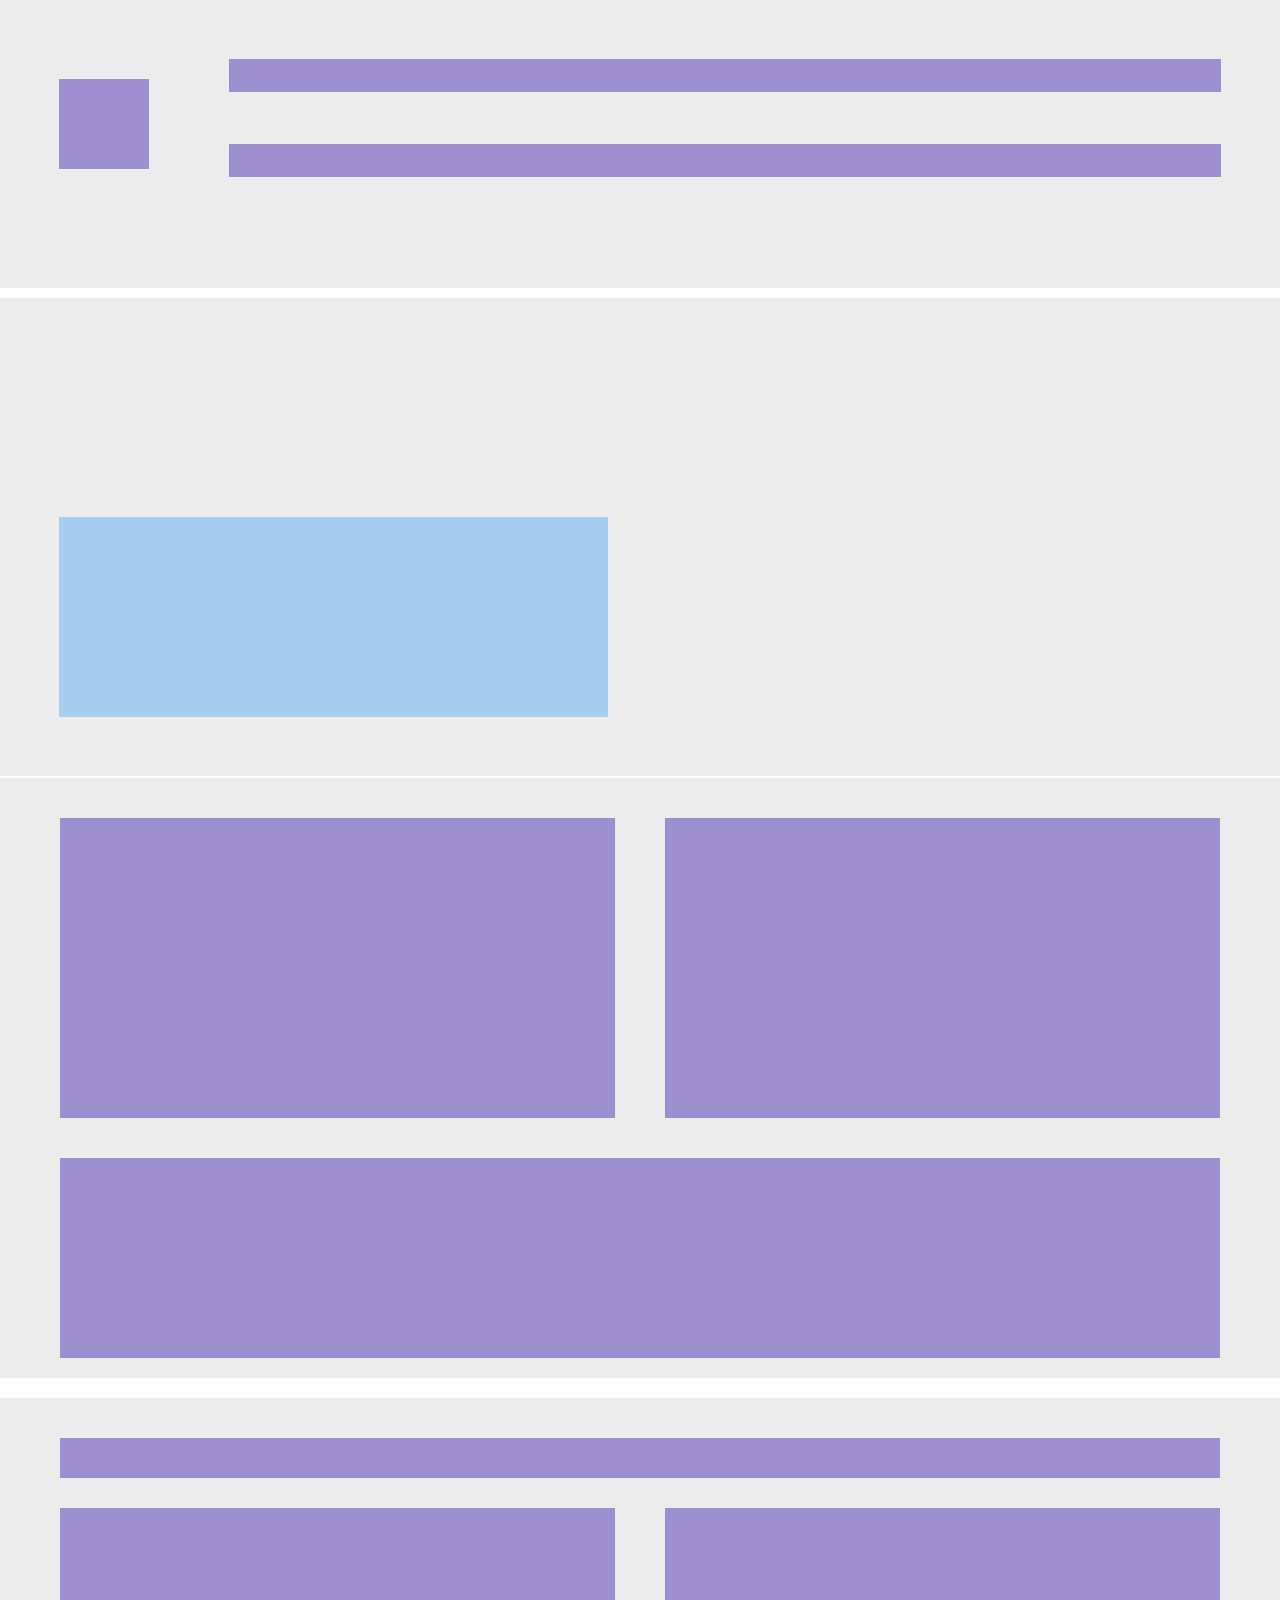
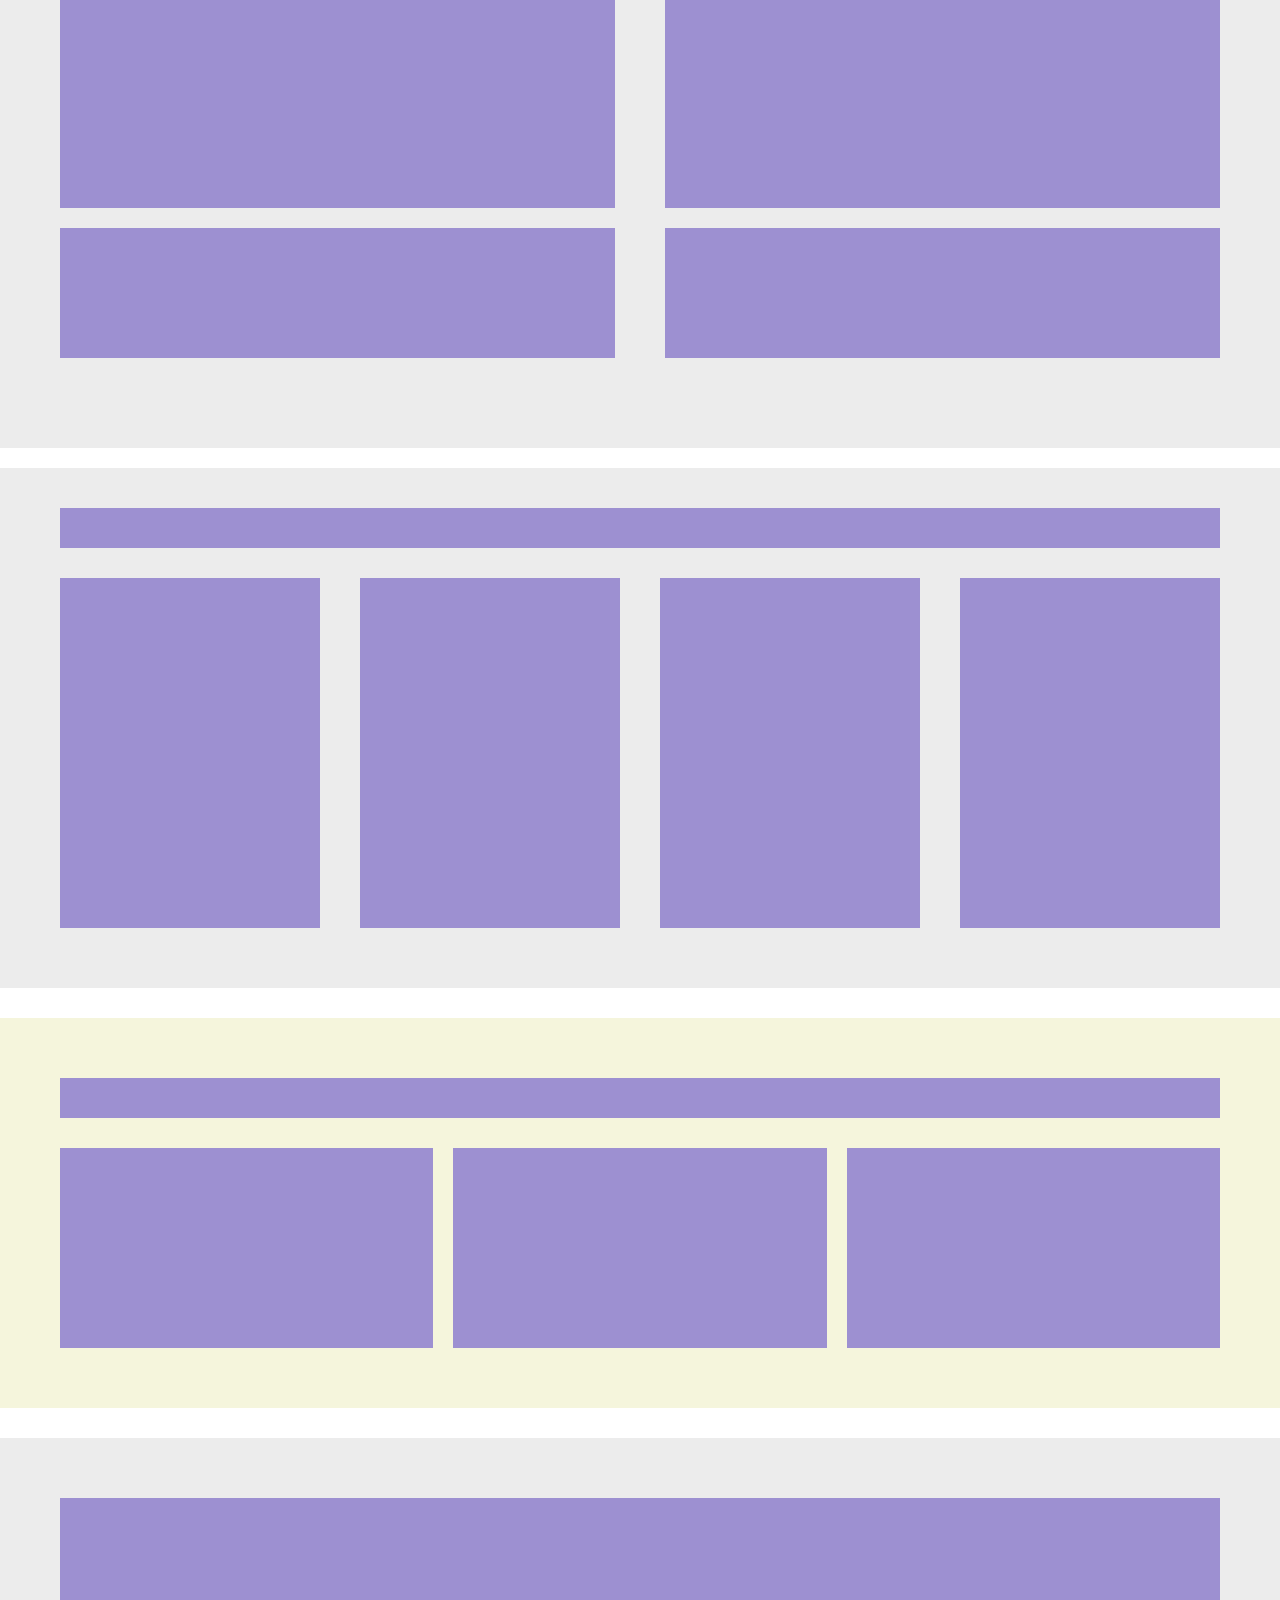
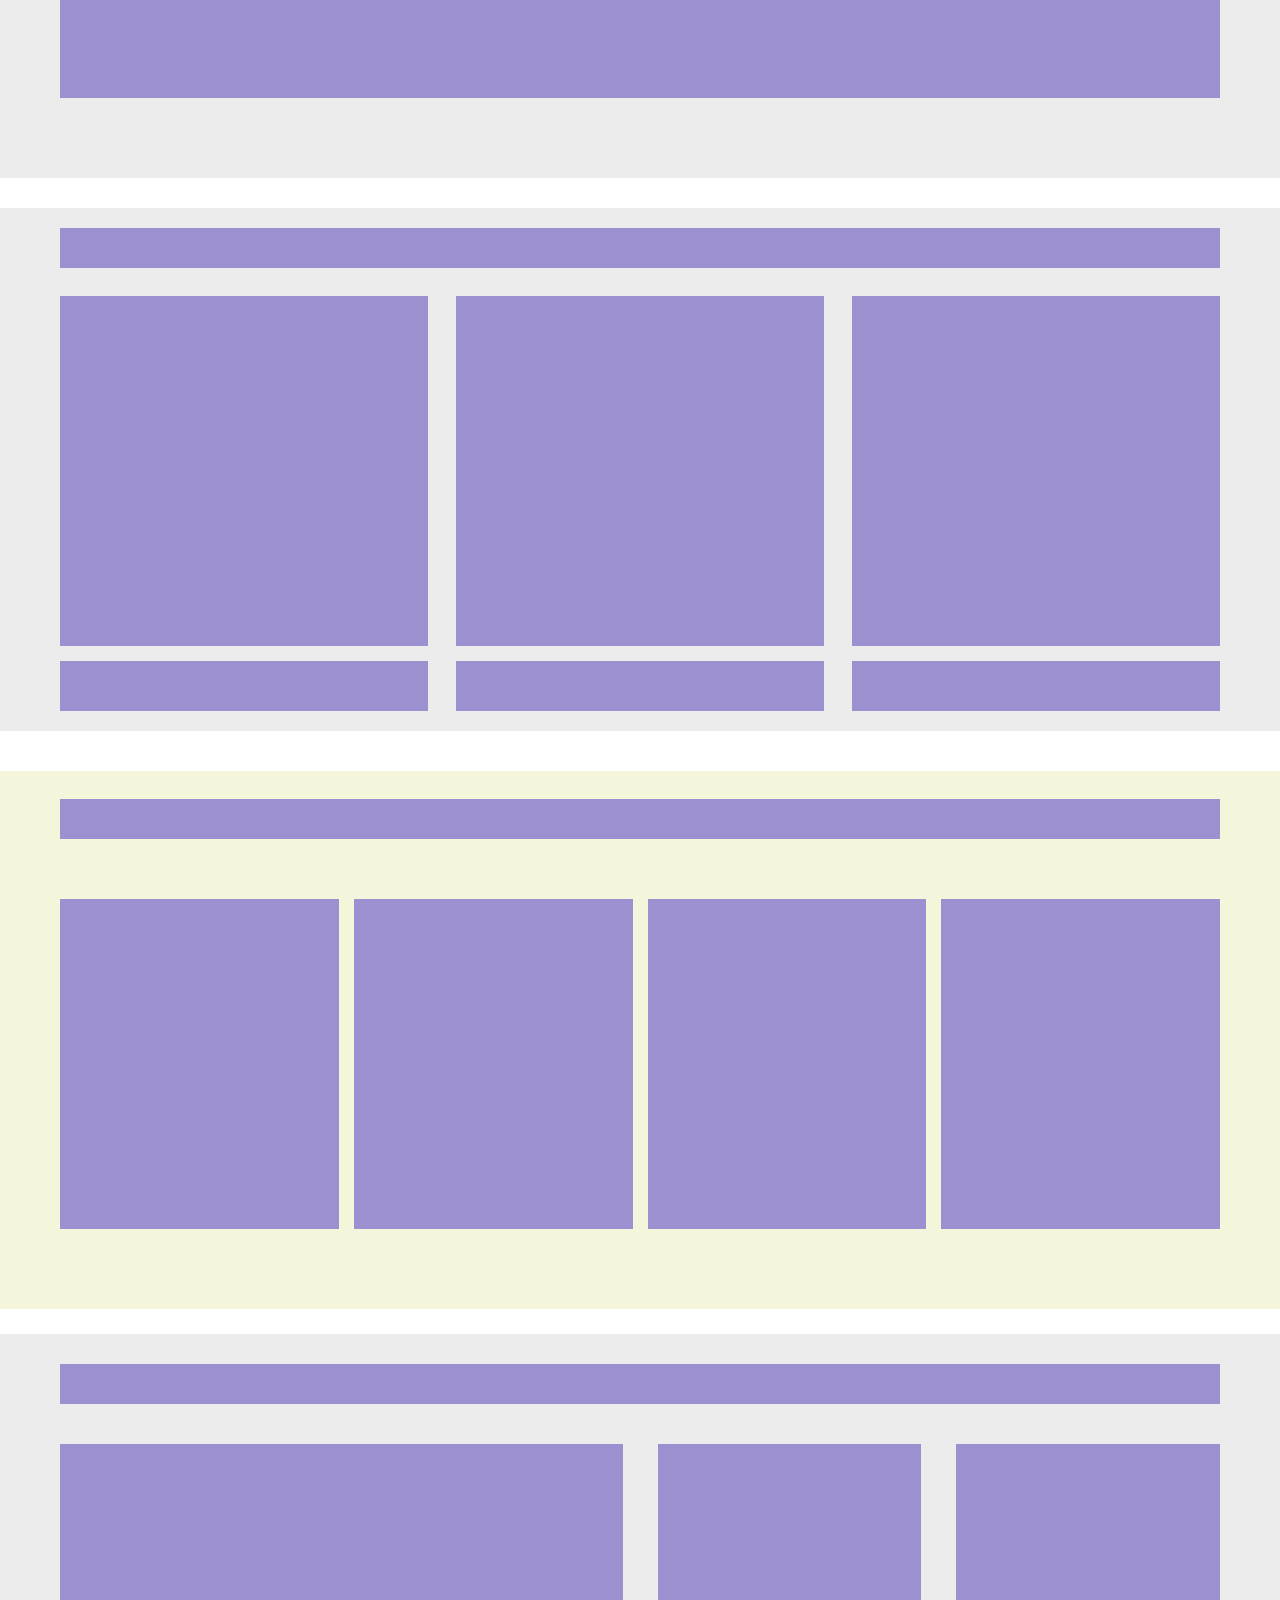
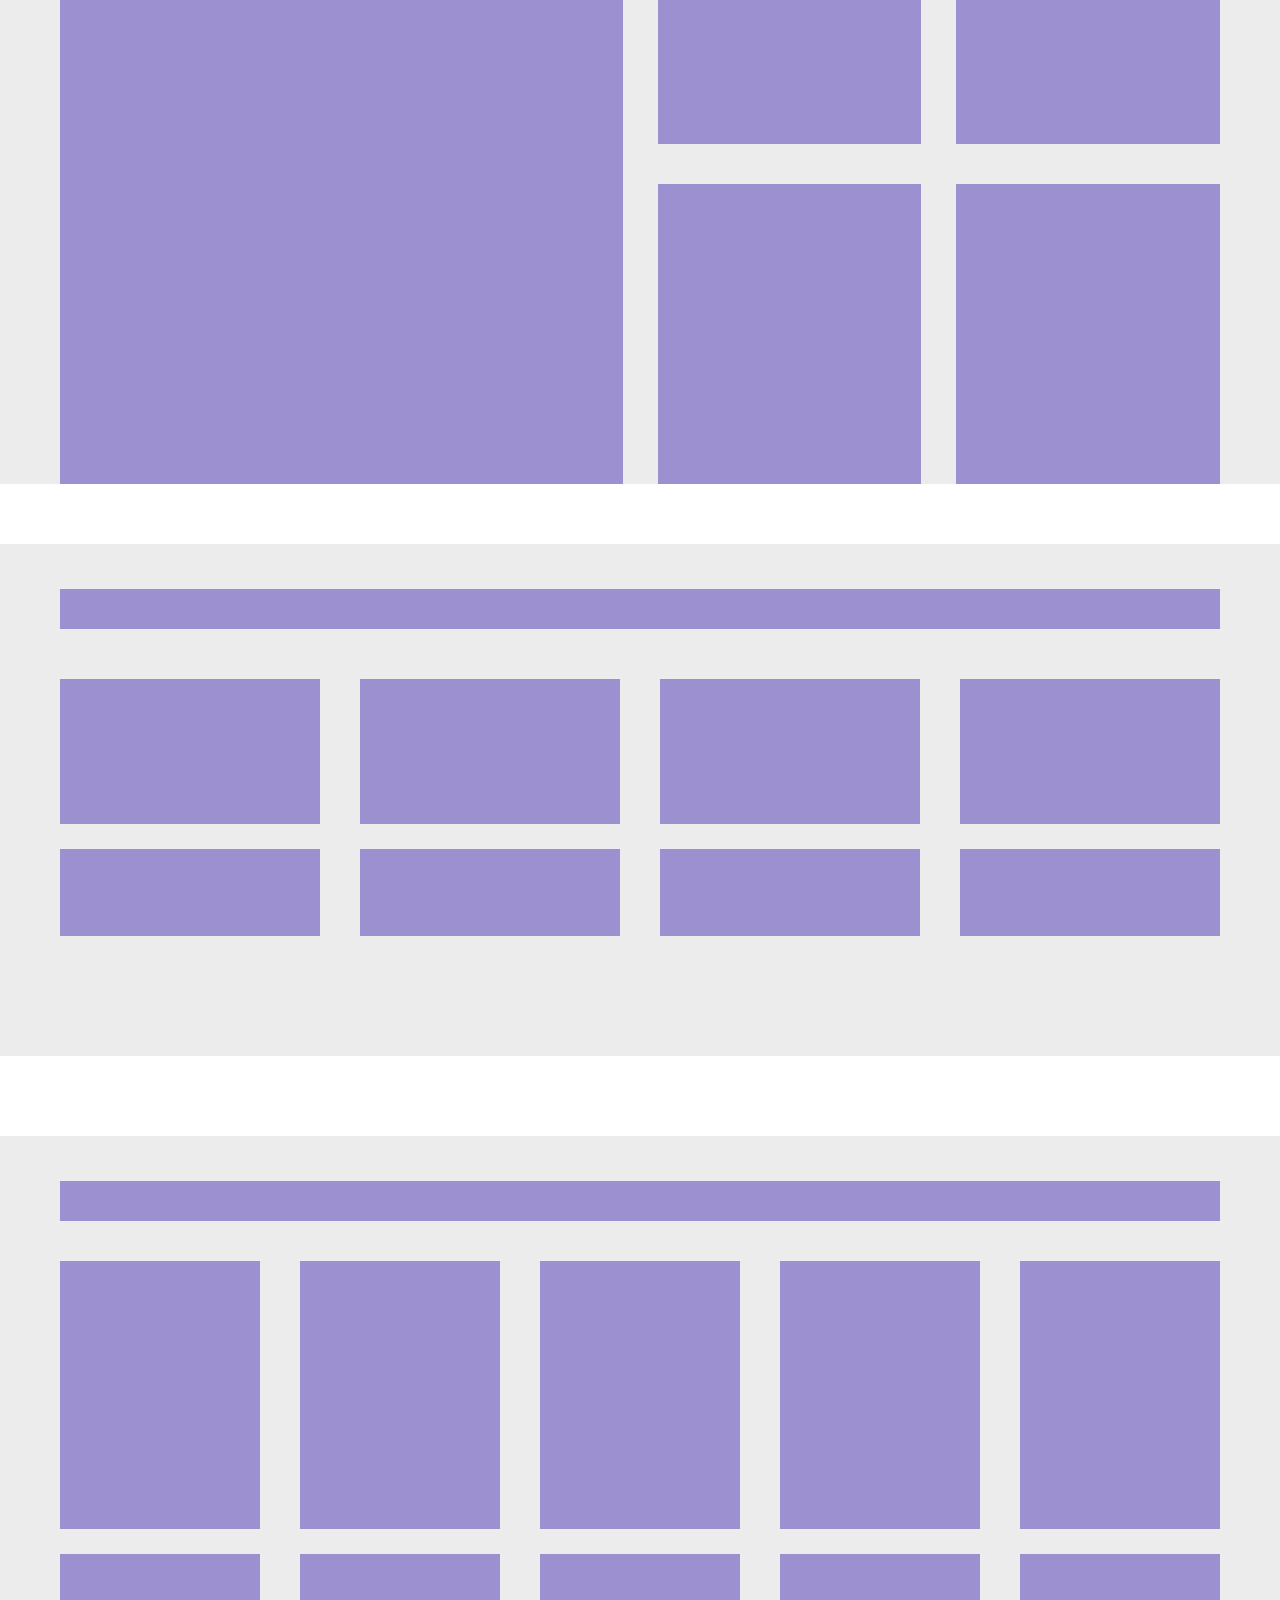
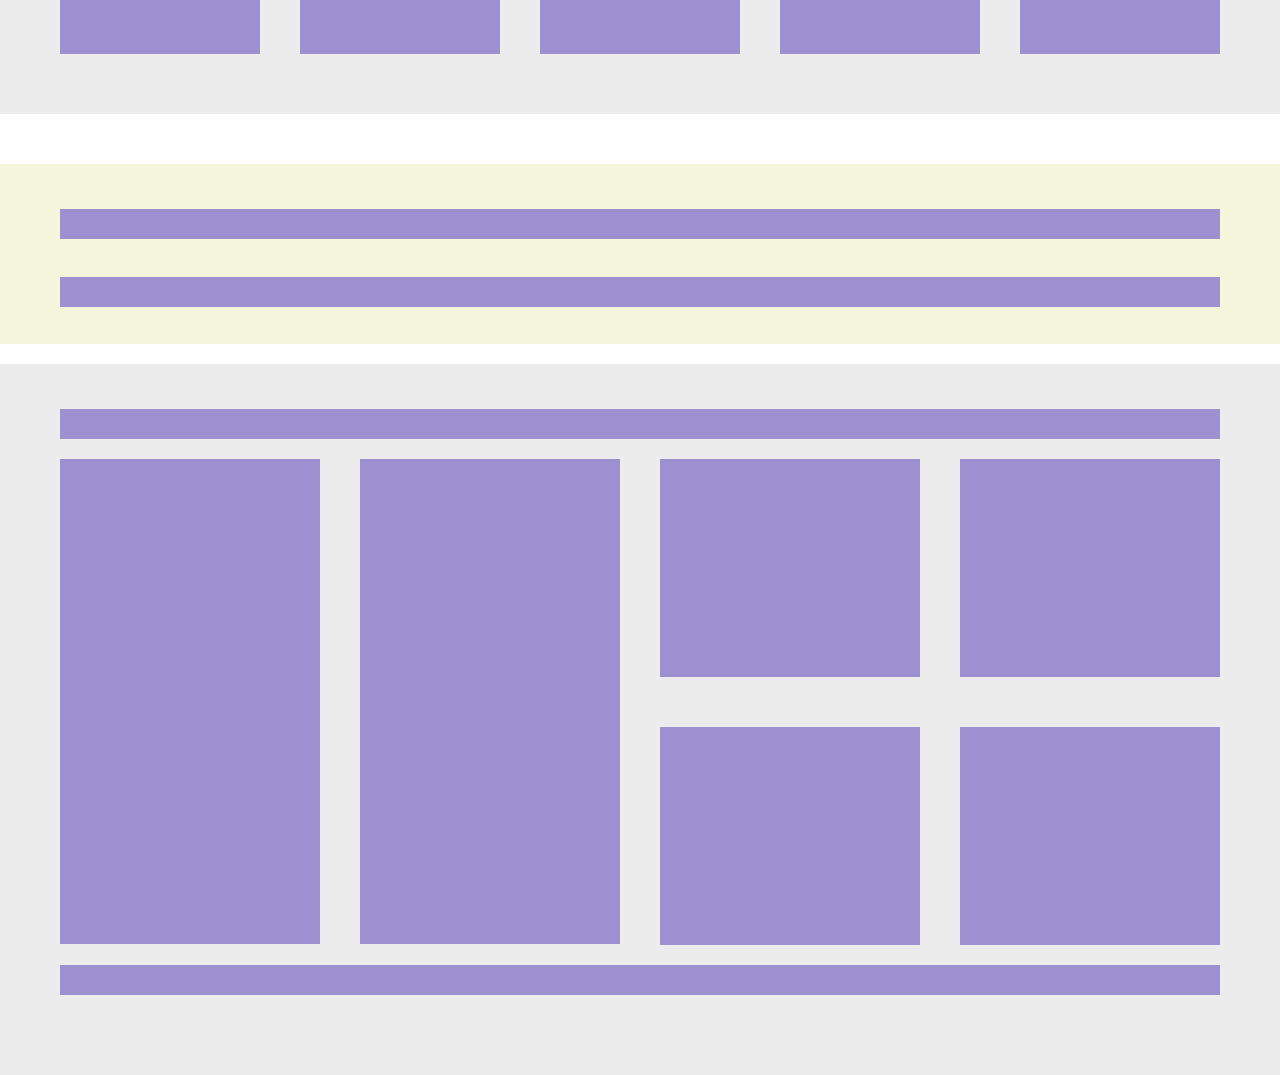
<file: abstract-web1/index.html>
<!DOCTYPE html>
<html> 
    <head>
        <title>Abstract Web 1</title>
        <meta name="viewport" content="width=device-width, initial-scale=1.0">
        <link rel="stylesheet" href="css/style.css">
    </head>

    <body>
       <nav class="grid-container">
           <div class="grid-item a"></div>
           <div class="grid-item b"></div>
           <div class="grid-item c"></div>
       </nav>

       <nav class="grid-container2">
           <div class="grid-item d"></div>
       </nav>

        <main>
            <section id="grid">
                <div class="banner"></div>

                <div>
                    <article class="box1">
                        <ul>
                            <li class="item"></li>
                            <li class="item"></li>
                            <li class="item3"></li>
                        </ul>
                    </article>

                    <article class="box2">
                        <header></header>
                        <ul>
                            <li class="item"></li>
                            <li class="item"></li>
                            <li class="item"></li>
                            <li class="item"></li>
                        </ul>
                    </article>

                    <article class="box3">
                        <header></header>
                        <ul>
                            <li class="item"></li>
                            <li class="item"></li>
                            <li class="item"></li>
                            <li class="item"></li>
                        </ul>
                    </article>

                    <article class="box4">
                        <header></header>
                        <ul>
                            <li class="item"></li>
                            <li class="item"></li>
                            <li class="item"></li>
                        </ul>
                    </article>

                    <article class="box5">
                        <ul>
                            <li class="item"></li>
                        </ul>
                    </article>

                    <article class="box6">
                        <header></header>
                        <ul>
                            <li class="item"></li>
                            <li class="item"></li>
                            <li class="item"></li>
                            <li class="item"></li>
                            <li class="item"></li>
                            <li class="item"></li>
                        </ul>
                    </article>

                    <article class="box7">
                        <header></header>
                        <ul>
                            <li class="item"></li>
                            <li class="item"></li>
                            <li class="item"></li>
                            <li class="item"></li>
                        </ul>
                    </article>

                    <article class="box8">
                        <header></header>
                        <ul>
                            <li class="item1"></li>
                            <li class="item"></li>
                            <li class="item"></li>
                            <li class="item"></li>
                            <li class="item"></li>
                        </ul>
                    </article>

                    <article class="box9">
                        <header></header>
                        <ul>
                            <li class="item"></li>
                            <li class="item"></li>
                            <li class="item"></li>
                            <li class="item"></li>
                            <li class="item"></li>
                            <li class="item"></li>
                            <li class="item"></li>
                            <li class="item"></li>
                            <li class="item"></li>
                            <li class="item"></li>
                            <li class="item"></li>
                            <li class="item"></li>
                            <li class="item"></li>
                            <li class="item"></li>
                            <li class="item"></li>
                            <li class="item"></li>
                            <li class="item"></li>
                            <li class="item"></li>
                            <li class="item"></li>
                            <li class="item"></li>
                        </ul>
                    </article>

                    <article class="box10">
                        <header></header>
                        <ul>
                            <li class="item"></li>
                            <li class="item"></li>
                            <li class="item"></li>
                            <li class="item"></li>
                            <li class="item"></li>
                            <li class="item"></li>
                            <li class="item"></li>
                            <li class="item"></li>
                            <li class="item"></li>
                            <li class="item"></li>
                        </ul>
                    </article>

                    <article class="box11">
                        <ul>
                            <li class="item"></li>
                            <li class="item"></li>
                        </ul>
                    </article>

                    <article class="box12">
                        <header></header>
                        <ul>
                            <li class="item1"></li>
                            <li class="item2"></li>
                            <li class="item"></li>
                            <li class="item"></li>
                            <li class="item"></li>
                            <li class="item"></li>
                        </ul>
                        <header></header>
                    </article>
                </div>

            </section>
        </main>


    </body>
</html>
</file>
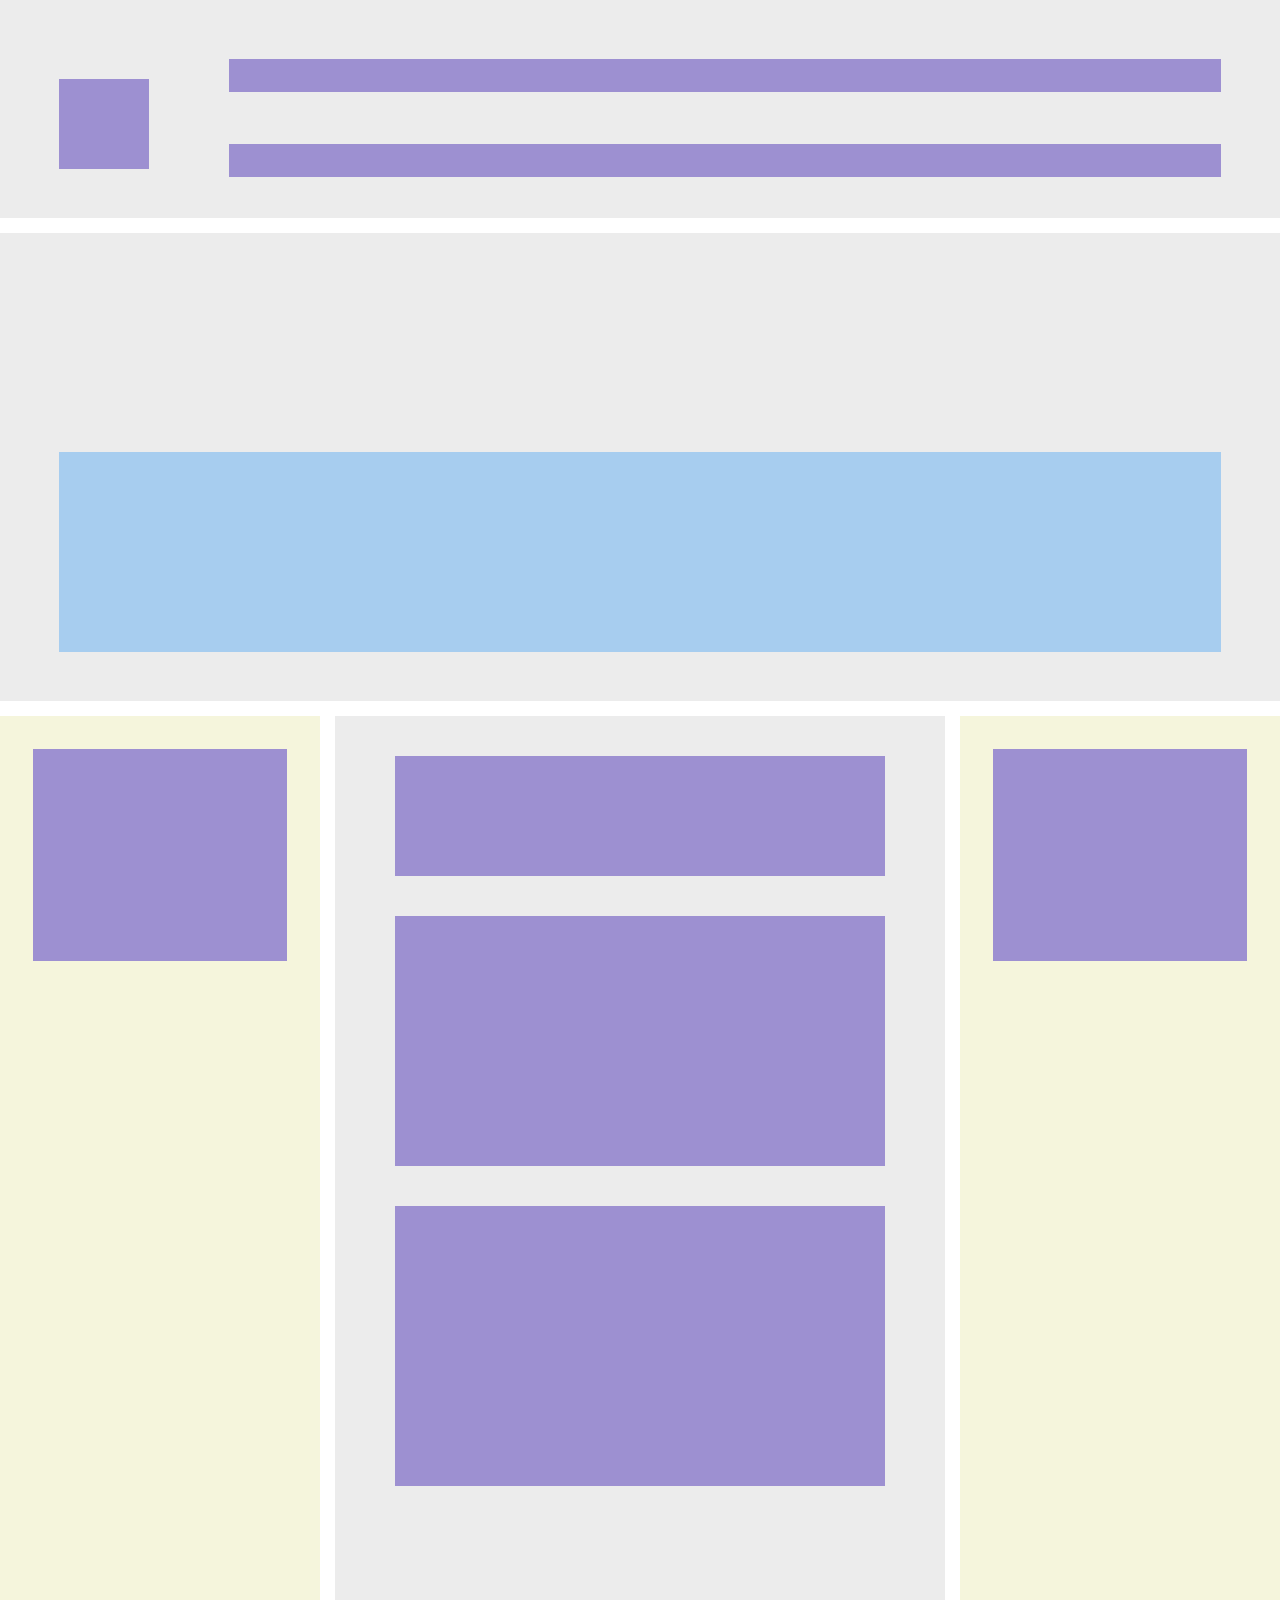
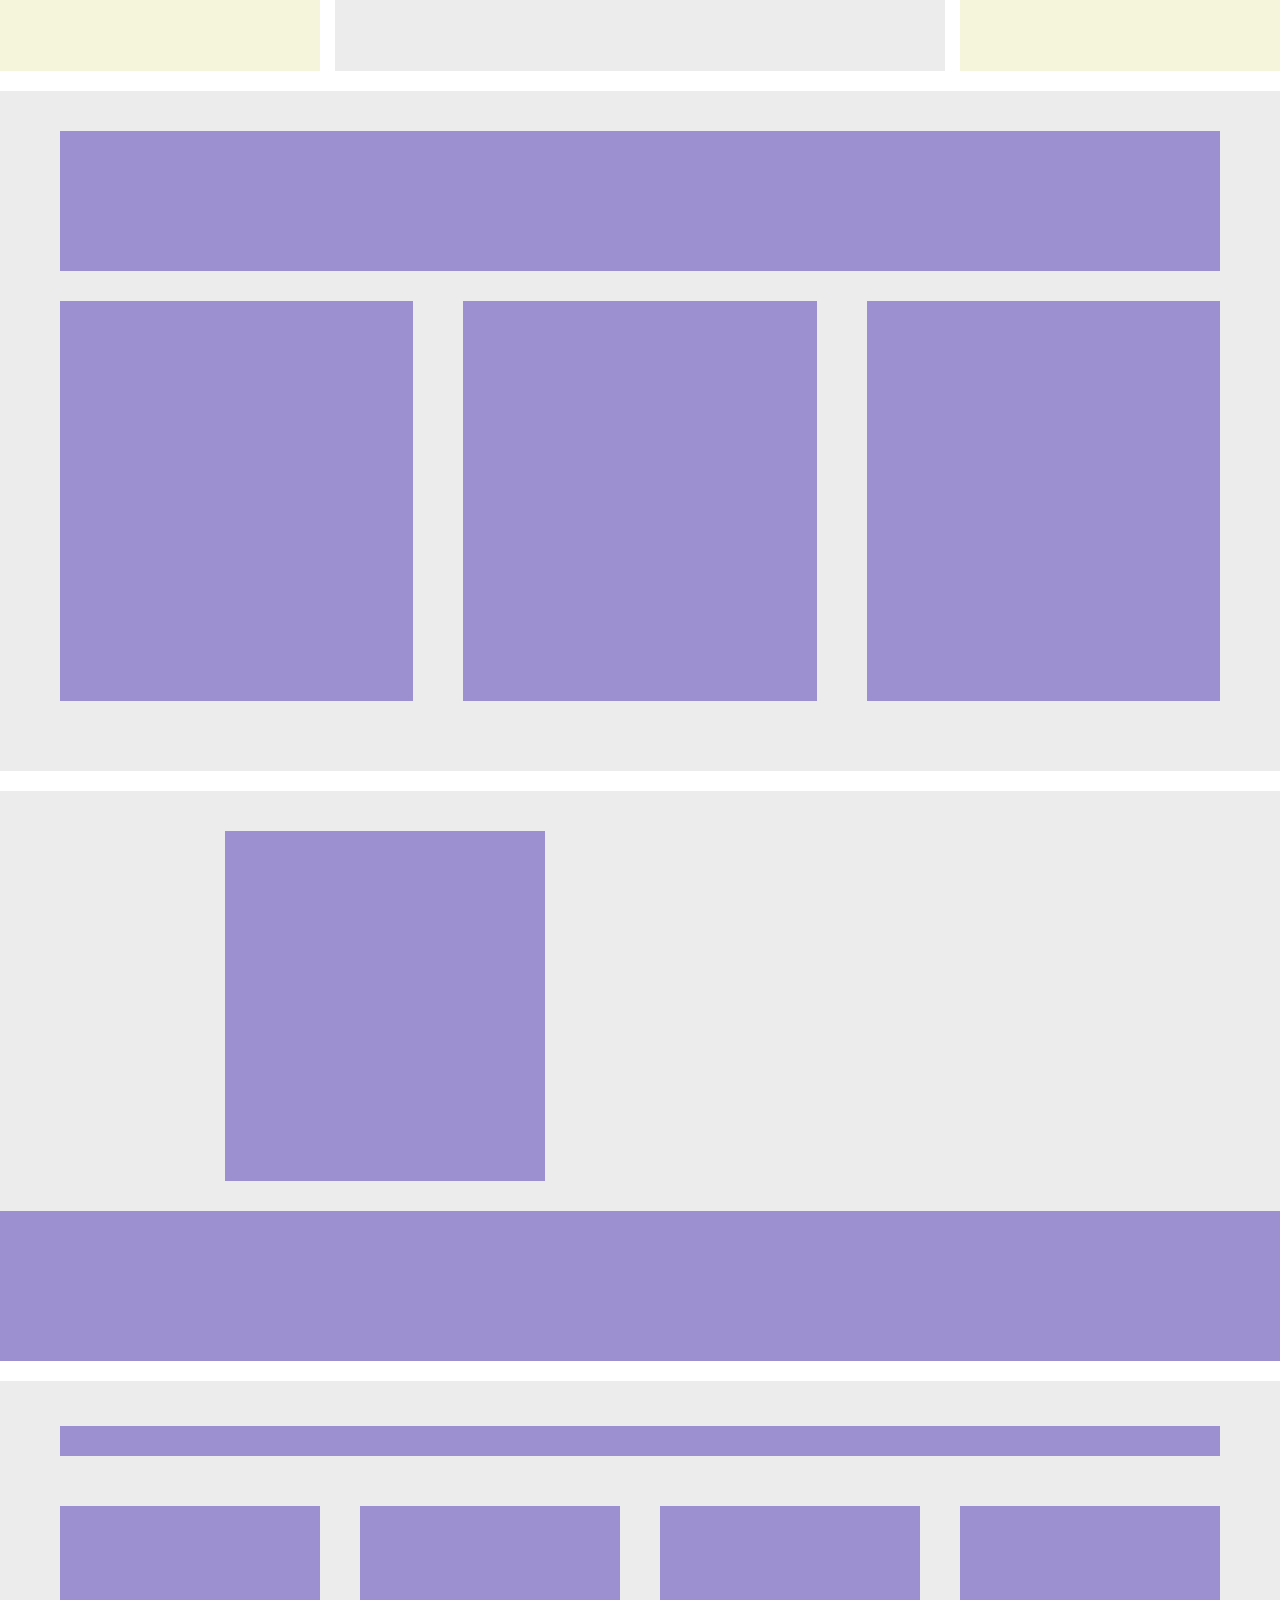
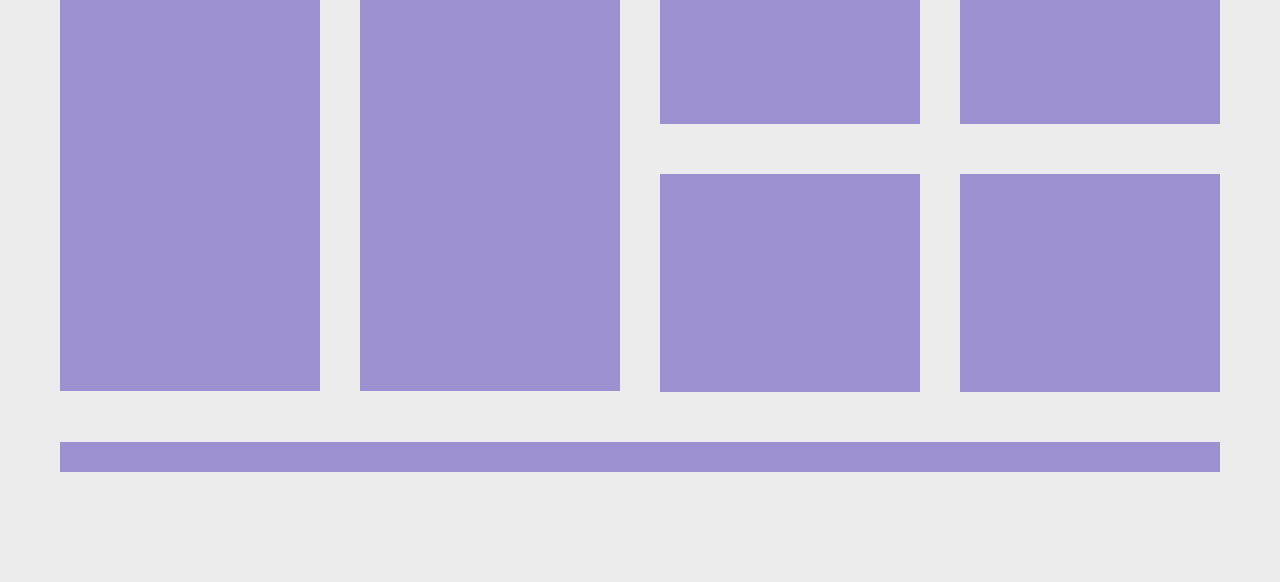
<file: abstract-web2/index.html>
<!DOCTYPE html>
<html> 
    <head>
        <title>Abstract Web</title>
        <meta name="viewport" content="width=device-width, initial-scale=1.0">
        <link rel="stylesheet" href="css/style.css">
    </head>

    <body>
       <nav class="grid-container">
           <div class="grid-item a"></div>
           <div class="grid-item b"></div>
           <div class="grid-item c"></div>
       </nav>

       <nav class="grid-container2">
           <div class="grid-item d"></div>
       </nav>

        <main>
            <section id="grid">
                <div class="banner"></div>

                <div>
                    <div class="grid1">
                       <aside class="sidebar-left">
                          <ul>
                              <li><div></div></li>
                          </ul>
                       </aside>

                       <article class="box1">
                           <ul>
                             <li class="item1"></li>
                             <li class="item2"></li>
                             <li class="item3"></li>
                           </ul>
                       </article>

                        <aside class="sidebar-right">
                            <ul>
                                 <li><div></div></li>
                            </ul>
                        </aside>
                        
                        <footer></footer>
                    </div> 

                    <article class="box2">
                        <header></header>
                        <ul>
                            <li class="item"></li>
                            <li class="item"></li>
                            <li class="item"></li>
                        </ul>
                    </article>

                    <article class="box3">
                        <ul>
                            <li class="item"></li>
                        </ul>
                        <header></header>
                    </article>

                    <article class="box12">
                        <header></header>
                        <ul>
                            <li class="item1"></li>
                            <li class="item2"></li>
                            <li class="item"></li>
                            <li class="item"></li>
                            <li class="item"></li>
                            <li class="item"></li>
                        </ul>
                        <header></header>
                    </article>
                </div>

            </section>
        </main>


    </body>
</html>
</file>
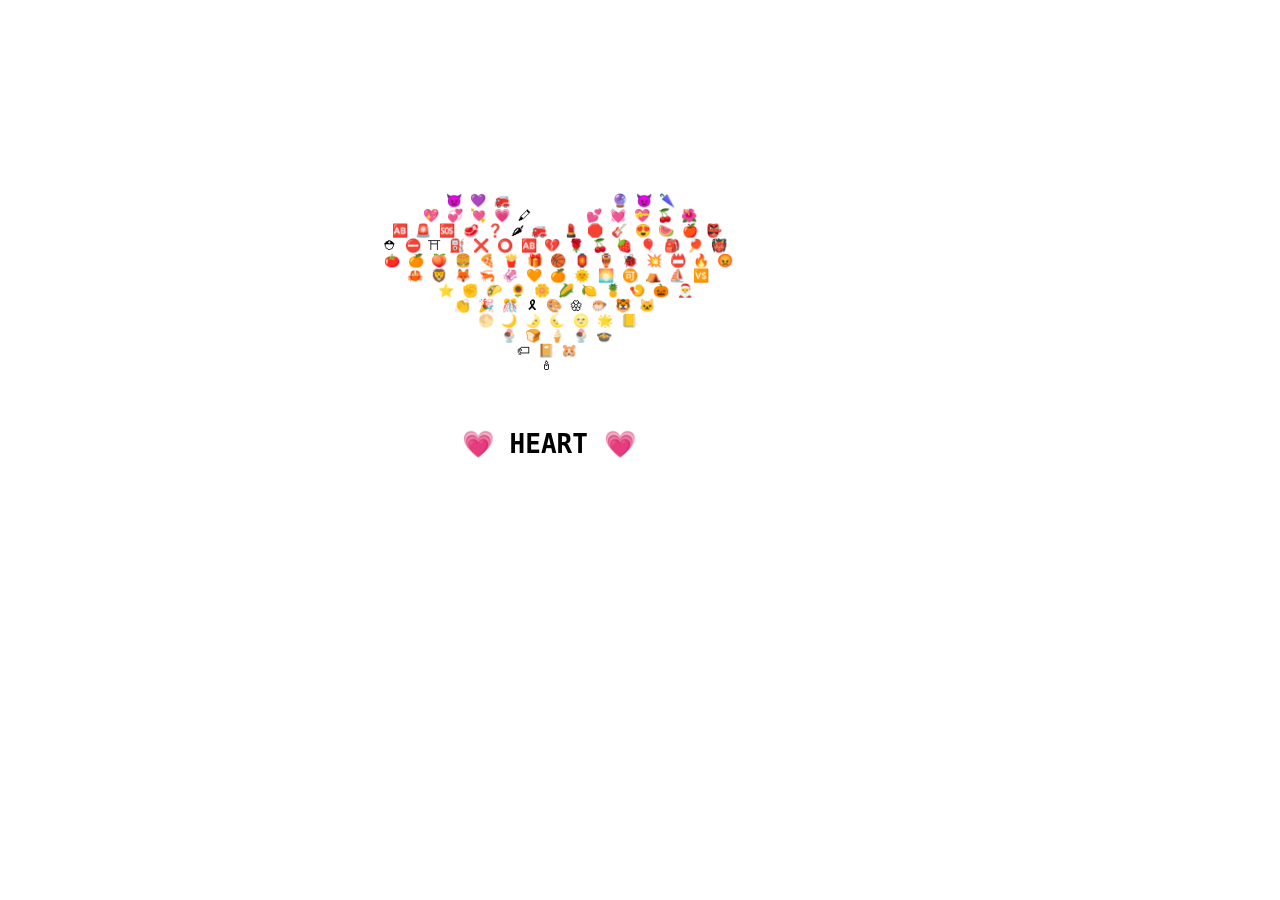
<file: all-html 2 new.html>
<!DOCTYPE html>
<html>
    <head>
        &emsp;
    </head>

    <p>
        &emsp;
    </p>
        
    <p>
        &emsp;
    </p>

    <p>
        &emsp;
    </p>

    <p>
        &emsp; 
    </p>

    <head>
        <meta charset="UTF-8">
    </head>

    <body>

    <pre>
        
                                                        &#128127; &#128156; &#128658;             &#128302; &#128520; &#127746;
                                                     &#128150; &#128158; &#128152; &#128151; &#128397;       &#128149; &#128147; &#128157; &#127826; &#127802;
                                                 &#127374; &#128680; &#127384; &#129385; &#10067; &#127798; &#128658;  &#128132; &#128721; &#127928; &#128525; &#127817; &#127822; &#128122; 
                                                &#9937; &#9940; &#9961; &#9981; &#10060; &#11093; &#127374; &#128148; &#127801; &#127826; &#127827; &#127880; &#127890; &#127955; &#128121; 
                                                &#127813; &#127818; &#127825; &#127828; &#127829; &#127839; &#127873; &#127936; &#127982; &#127994; &#128030; &#128165; &#128219; &#128293; &#128545; 
                                                   &#129408; &#129409; &#129418; &#129424; &#129425; &#129505; &#127818; &#127774; &#127749; &#127569; &#9978; &#9973; &#127386;
                                                       &#11088; &#9994; &#127790; &#127803; &#127804; &#127805; &#127819; &#127821; &#127844; &#127875; &#127877;
                                                         &#128079; &#127881; &#127882; &#127895; &#127912; &#127989; &#128033; &#128047; &#128049;
                                                            &#127765; &#127769; &#127771; &#127772; &#127773; &#127775; &#128210;
                                                               &#127848; &#127838; &#127846; &#127848; &#127858;
                                                                 &#127991; &#128212; &#128057;
                                                                    &#128367;  

    </pre>
    
    <p>

    </p>

    
    <h1> <pre>                             &#128151; HEART &#128151;<pre></pre></h1>


    </body>   
</html>
</file>
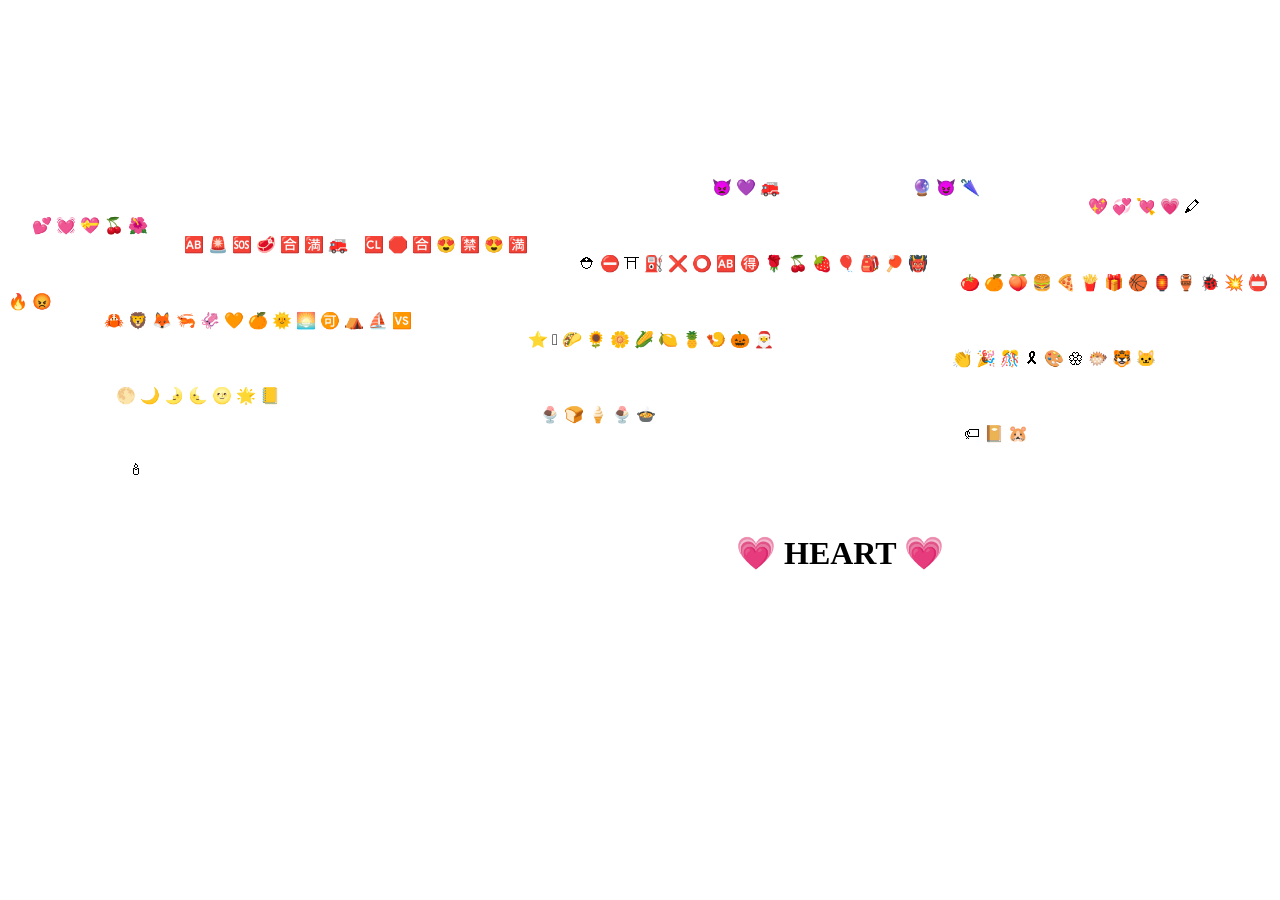
<file: all-html 2.html>
<!DOCTYPE html>
<html>
    <head>
        &emsp;
    </head>

    <p>
        &emsp;
    </p>
        
    <p>
        &emsp;
    </p>

    <p>
        &emsp;
    </p>

    <p>
        &emsp; 
    </p>

    <head>
        <meta charset="UTF-8">
    </head>

    <body>

    <p>
        &emsp; &emsp; &emsp; &emsp; &emsp; &emsp;&emsp; &emsp; &emsp; &emsp; &emsp; &emsp; &emsp; &emsp; &emsp; &emsp; &emsp; &emsp; &emsp; &emsp; &emsp; &emsp; &emsp; &emsp; &emsp; &emsp; &emsp; &emsp; &emsp; &emsp; &emsp; &emsp; &emsp; &emsp; &emsp; &nbsp;
        &#128127; &#128156; &#128658; &emsp; &nbsp; &emsp; &emsp; &nbsp; &emsp; &nbsp; &emsp; &nbsp;&#128302; &#128520; &#127746;
        
        &emsp; &emsp; &emsp; &emsp; &emsp; &emsp; &emsp; &emsp; &emsp; &emsp; &emsp; &emsp; &emsp; &emsp; &emsp; &emsp; &emsp; &emsp; &emsp; &emsp; &emsp; &emsp; &emsp; &emsp; &emsp; &emsp; &emsp; &emsp; &emsp;  &emsp; &emsp; &emsp; &emsp; &emsp; &emsp; &emsp; &emsp; &emsp; &emsp; &emsp; &emsp; &emsp; &emsp; &emsp; &emsp; &emsp; &emsp; &emsp; &emsp; &emsp; &emsp; &emsp; &emsp; &emsp; &emsp; &emsp; &emsp; &emsp; &emsp; &emsp; &emsp; &emsp; &emsp; &emsp; &emsp; &emsp; &emsp; &emsp;
        &#128150; &#128158; &#128152; &#128151; &#128397; &emsp; &nbsp; &emsp; &nbsp; &emsp; &nbsp;&#128149; &#128147; &#128157; &#127826; &#127802;
        
        &emsp; &emsp; &emsp; &emsp; &emsp; &emsp; &emsp; &emsp; &emsp;  &emsp; &emsp; &emsp; &emsp; &emsp; &emsp; &emsp; &emsp; &emsp; &emsp; &emsp; &emsp; &emsp; &emsp; &emsp; &emsp; &emsp; &emsp; &emsp; &emsp; &emsp; &emsp; &emsp; &emsp;&emsp;&nbsp;  
        &emsp; &emsp; &emsp; &emsp; &emsp; &emsp; &emsp; &emsp; &emsp; &emsp; &emsp; &emsp; &emsp; &emsp; &emsp; &emsp; &emsp; &emsp; &emsp; &emsp; &emsp; &emsp; &emsp; &emsp;  &emsp; &emsp; &emsp; &emsp; &emsp; &emsp;&emsp; 
        &#127374; &#128680; &#127384; &#129385; &#127540; &#127541; &#128658; &ensp; &#127377; &#128721; &#127540; &#128525; &#127538; &#128525; &#127541; 
        
        &emsp; &emsp; &emsp; &emsp; &emsp; &emsp; &emsp; &emsp; &emsp; &emsp; &emsp;  &emsp; &emsp; &emsp; &emsp; &emsp; &emsp; &emsp;  
        &emsp; &emsp; &emsp; &emsp; &emsp; &emsp; &emsp; &emsp; &emsp; &emsp; &emsp; &emsp; &emsp; &emsp;  &emsp; &emsp; &emsp; &emsp; &emsp; &emsp; &emsp;         
        &emsp; &emsp; &emsp; &emsp; &emsp; &emsp; &emsp; &emsp; &emsp; &emsp; &emsp; &emsp; &emsp; &emsp; &emsp; &emsp; &emsp; &emsp; &emsp; &emsp;  &emsp; &emsp; &emsp; &emsp; &emsp; &emsp; &ensp;  
        &#9937; &#9940; &#9961; &#9981; &#10060; &#11093; &#127374; &#127568; &#127801; &#127826; &#127827; &#127880; &#127890; &#127955; &#128121; 
        
        &emsp; &emsp; &emsp; &emsp; &emsp; &emsp; &emsp; &emsp; &emsp; &emsp; &emsp; &emsp; &emsp; &emsp; &emsp; &emsp; &emsp; &emsp; &emsp; &emsp; &emsp; &emsp; &emsp; &emsp; &emsp; &emsp; &emsp; &emsp; &emsp; &emsp; &emsp; &emsp; &emsp; &emsp; &emsp; &emsp; &emsp; &emsp; &emsp; &emsp; &emsp; &emsp; &emsp; &emsp; &emsp; &emsp; &emsp; &emsp; &emsp; &emsp; &emsp; &emsp; &emsp; &emsp; &emsp; &emsp; &emsp; &emsp; &emsp; &emsp; &emsp; &emsp; &emsp; &emsp; &ensp;
        &#127813; &#127818; &#127825; &#127828; &#127829; &#127839; &#127873; &#127936; &#127982; &#127994; &#128030; &#128165; &#128219; &#128293; &#128545; 
        
        &emsp; &emsp; &emsp; &emsp; &emsp; &emsp; &emsp; &emsp; &emsp; &emsp; &emsp; &emsp; &emsp; &emsp; &emsp; &emsp; &emsp; &emsp; &emsp; &emsp; &emsp; &emsp; &emsp; &emsp; &emsp; &emsp; &emsp; &emsp; &emsp; &emsp; &emsp; &emsp; &emsp; &emsp; &emsp; &emsp; &emsp; &emsp; &emsp; &emsp; &emsp; &emsp; &emsp; &emsp; &emsp; &emsp; &emsp; &emsp; &emsp; &emsp; &emsp; &emsp; &emsp; &emsp; &emsp; &emsp; &emsp; &emsp; &emsp; &emsp; &emsp; &emsp; &emsp; &emsp; &emsp; &nbsp; &nbsp;
        &#129408;  &#129409;  &#129418;  &#129424;  &#129425;  &#129505;  &#127818;  &#127774;  &#127749;  &#127569;  &#9978;  &#9973;  &#127386;
        
        &emsp; &emsp; &emsp; &emsp; &emsp; &emsp; &emsp; &emsp; &emsp; &emsp; &emsp; &emsp; &emsp; &emsp; &emsp; &emsp; &emsp; &emsp; &emsp; &emsp; &emsp; &emsp; &emsp; &emsp; &emsp; &emsp; &emsp; &emsp; &emsp; &emsp; &emsp; &emsp; &emsp; &emsp; &emsp; &emsp; &emsp; &emsp; &emsp; &emsp; &emsp; &emsp; &emsp; &emsp; &emsp; &emsp; &emsp; &emsp; &emsp; &emsp; &emsp; &emsp; &emsp; &emsp; &emsp; &emsp; &emsp; &emsp; &emsp; &emsp; &emsp; &emsp; &emsp; &emsp; &emsp; &emsp; &emsp; &emsp; &emsp;
        &#11088; &#117789;  &#127790;  &#127803;  &#127804;  &#127805;  &#127819;  &#127821;  &#127844;  &#127875;  &#127877;
        
        &emsp; &emsp; &emsp; &emsp; &emsp; &emsp; &emsp; &emsp; &emsp; &emsp; &emsp; &emsp; &emsp; &emsp; &emsp; &emsp; &emsp; &emsp; &emsp; &emsp; &emsp; &emsp; &emsp; &emsp; &emsp; &emsp; &emsp; &emsp; &emsp; &emsp; &emsp; &emsp; &emsp; &emsp; &emsp; &emsp; &emsp; &emsp; &emsp; &emsp; &emsp; &emsp; &emsp; &emsp; &emsp; &emsp; &emsp; &emsp; &emsp; &emsp; &emsp; &emsp; &emsp; &emsp; &emsp; &emsp; &emsp; &emsp; &emsp; &emsp; &emsp; &emsp; &emsp; &emsp; &emsp; &emsp; &emsp; &emsp; &emsp; &emsp; &ensp;&nbsp; &nbsp;
        &#128079;  &#127881;  &#127882;  &#127895;  &#127912;  &#127989;  &#128033;  &#128047;  &#128049;
        
        &emsp; &emsp; &emsp; &emsp; &emsp; &emsp; &emsp; &emsp; &emsp; &emsp; &emsp; &emsp; &emsp; &emsp; &emsp; &emsp; &emsp; &emsp; &emsp; &emsp; &emsp; &emsp; &emsp; &emsp; &emsp; &emsp; &emsp; &emsp; &emsp; &emsp; &emsp; &emsp; &emsp; &emsp; &emsp; &emsp; &emsp; &emsp; &emsp; &emsp; &emsp; &emsp; &emsp; &emsp; &emsp; &emsp; &emsp; &emsp; &emsp; &emsp; &emsp; &emsp; &emsp; &emsp; &emsp; &emsp; &emsp; &emsp; &emsp; &emsp; &emsp; &emsp; &emsp; &emsp; &emsp; &emsp; &emsp; &emsp; &emsp; &emsp; &emsp; &emsp; &ensp; &nbsp; &nbsp;
        &#127765;  &#127769;  &#127771;  &#127772;  &#127773;  &#127775;  &#128210;
        
        &emsp; &emsp; &emsp; &emsp; &emsp; &emsp; &emsp; &emsp; &emsp; &emsp; &emsp; &emsp; &emsp; &emsp; &emsp; &emsp; &emsp; &emsp; &emsp; &emsp; &emsp; &emsp; &emsp; &emsp; &emsp; &emsp; &emsp; &emsp; &emsp; &emsp; &emsp; &emsp; &emsp; &emsp; &emsp; &emsp; &emsp; &emsp; &emsp; &emsp; &emsp; &emsp; &emsp; &emsp; &emsp; &emsp; &emsp; &emsp; &emsp; &emsp; &emsp; &emsp; &emsp; &emsp; &emsp; &emsp; &emsp; &emsp; &emsp; &emsp; &emsp; &emsp; &emsp; &emsp; &emsp; &emsp; &emsp; &emsp; &emsp; &emsp; &emsp; &emsp; &emsp; &emsp; &emsp; &ensp; 
        &#127848;  &#127838;  &#127846;  &#127848;  &#127858;
        
        &emsp; &emsp; &emsp; &emsp; &emsp; &emsp; &emsp; &emsp; &emsp; &emsp; &emsp; &emsp; &emsp; &emsp; &emsp; &emsp; &emsp; &emsp; &emsp; &emsp; &emsp; &emsp; &emsp; &emsp; &emsp; &emsp; &emsp; &emsp; &emsp; &emsp; &emsp; &emsp; &emsp; &emsp; &emsp; &emsp; &emsp; &emsp; &emsp; &emsp; &emsp; &emsp; &emsp; &emsp; &emsp; &emsp; &emsp; &emsp; &emsp; &emsp; &emsp; &emsp; &emsp; &emsp; &emsp; &emsp; &emsp; &emsp; &emsp; &emsp; &emsp; &emsp; &emsp; &emsp; &emsp; &emsp; &emsp; &emsp; &emsp; &emsp; &emsp; &emsp; &emsp; &emsp; &emsp; &emsp; &ensp; &ensp; &nbsp;&nbsp;
        &#127991;  &#128212;  &#128057;
        
        &emsp; &emsp; &emsp; &emsp; &emsp; &emsp; &emsp; &emsp; &emsp; &emsp; &emsp; &emsp; &emsp; &emsp; &emsp; &emsp; &emsp; &emsp; &emsp; &emsp; &emsp; &emsp; &emsp; &emsp; &emsp; &emsp; &emsp; &emsp; &emsp; &emsp; &emsp; &emsp; &emsp; &emsp; &emsp; &emsp; &emsp; &emsp; &emsp; &emsp; &emsp; &emsp; &emsp; &emsp; &emsp; &emsp; &emsp; &emsp; &emsp; &emsp; &emsp; &emsp; &emsp; &emsp; &emsp; &emsp; &emsp; &emsp; &emsp; &emsp; &emsp; &emsp; &emsp; &emsp; &emsp; &emsp; &emsp; &emsp; &emsp; &emsp; &emsp; &emsp; &emsp; &emsp; &emsp; &emsp; &emsp; &emsp; &emsp; &emsp; &nbsp; &nbsp;&nbsp;
        &#128367;  

    </p>
    <P>
        &emsp;  
    </P>

    <h1>&emsp; &emsp; &emsp; &emsp;&emsp; &emsp; &emsp; &emsp; &emsp; &emsp; &emsp; &emsp; &emsp; &emsp; &emsp; &emsp; &emsp; &emsp; &ensp;&#128151; HEART &#128151;</h1>

    </body>   
</html>
</file>
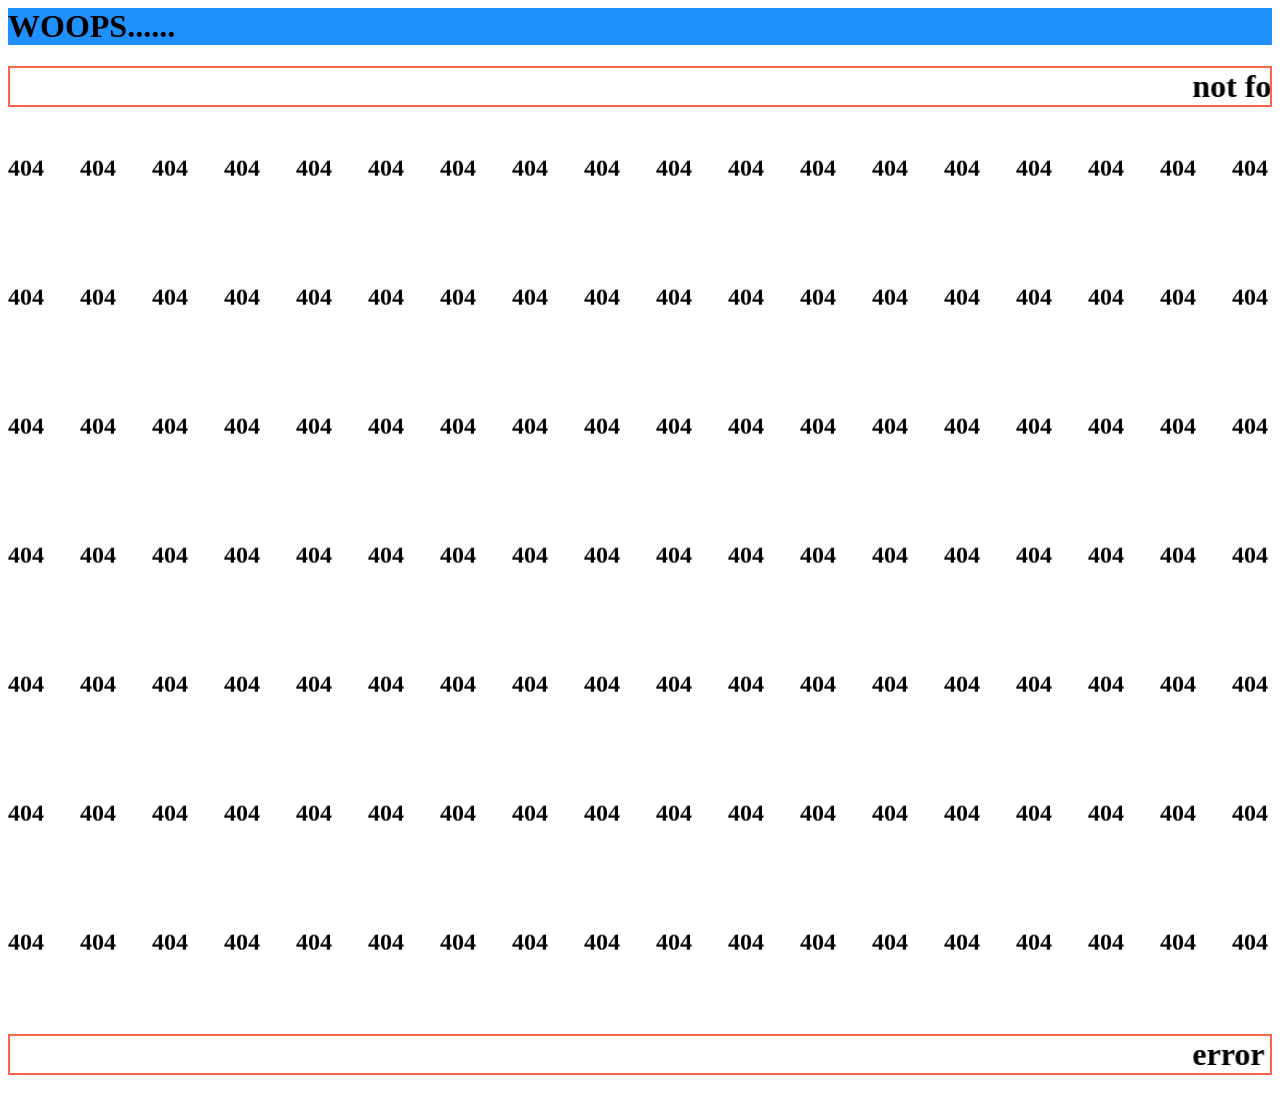
<file: all-html 3.html>
<html>

    <header>
        <h1 style="background-color:DodgerBlue;">WOOPS......</h1>
    </header>

    <body>
        <h1 style="border:2px solid Tomato;">
            <marquee direction="left"> 
            not found &emsp; not found &emsp; not found &emsp; not found &emsp; not found &emsp; not found &emsp; not found &emsp; not found &emsp; not found &emsp;not found  
            </marquee>
        </h1>

       <span>

       </span>

       <span>

       </span>

       <span>

       </span>
        
        <h2>
            
            <p><marquee direction="down"> 404 &emsp; 404 &emsp; 404 &emsp; 404 &emsp; 404 &emsp; 404 &emsp; 404 &emsp; 404 &emsp; 404 &emsp; 404 &emsp; 404 &emsp; 404 &emsp; 404 &emsp; 404 &emsp; 404 &emsp; 404 &emsp; 404 &emsp; 404 &emsp; 404 &emsp; 404 &emsp; 404 &emsp; 404 &emsp; 404</marquee></p>
           
            <p>
                &emsp;
            </p>
            
            <p><marquee direction="down"> 404 &emsp; 404 &emsp; 404 &emsp; 404 &emsp; 404 &emsp; 404 &emsp; 404 &emsp; 404 &emsp; 404 &emsp; 404 &emsp; 404 &emsp; 404 &emsp; 404 &emsp; 404 &emsp; 404 &emsp; 404 &emsp; 404 &emsp; 404 &emsp; 404 &emsp; 404 &emsp; 404 &emsp; 404 &emsp; 404</marquee></p>
            
            <p>
                &emsp;
            </p>

            <p><marquee direction="down"> 404 &emsp; 404 &emsp; 404 &emsp; 404 &emsp; 404 &emsp; 404 &emsp; 404 &emsp; 404 &emsp; 404 &emsp; 404 &emsp; 404 &emsp; 404 &emsp; 404 &emsp; 404 &emsp; 404 &emsp; 404 &emsp; 404 &emsp; 404 &emsp; 404 &emsp; 404 &emsp; 404 &emsp; 404 &emsp; 404</marquee></p>
            
            <p>
                &emsp;
            </p>
            
            <p><marquee direction="down"> 404 &emsp; 404 &emsp; 404 &emsp; 404 &emsp; 404 &emsp; 404 &emsp; 404 &emsp; 404 &emsp; 404 &emsp; 404 &emsp; 404 &emsp; 404 &emsp; 404 &emsp; 404 &emsp; 404 &emsp; 404 &emsp; 404 &emsp; 404 &emsp; 404 &emsp; 404 &emsp; 404 &emsp; 404 &emsp; 404</marquee></p>
            
            <p>
                &emsp;
            </p>

            <p><marquee direction="down"> 404 &emsp; 404 &emsp; 404 &emsp; 404 &emsp; 404 &emsp; 404 &emsp; 404 &emsp; 404 &emsp; 404 &emsp; 404 &emsp; 404 &emsp; 404 &emsp; 404 &emsp; 404 &emsp; 404 &emsp; 404 &emsp; 404 &emsp; 404 &emsp; 404 &emsp; 404 &emsp; 404 &emsp; 404 &emsp; 404</marquee></p>

            <p>
                &emsp;
            </p>

            <p><marquee direction="down"> 404 &emsp; 404 &emsp; 404 &emsp; 404 &emsp; 404 &emsp; 404 &emsp; 404 &emsp; 404 &emsp; 404 &emsp; 404 &emsp; 404 &emsp; 404 &emsp; 404 &emsp; 404 &emsp; 404 &emsp; 404 &emsp; 404 &emsp; 404 &emsp; 404 &emsp; 404 &emsp; 404 &emsp; 404 &emsp; 404</marquee></p>

            <p>
                &emsp;
            </p>

            <p><marquee direction="down"> 404 &emsp; 404 &emsp; 404 &emsp; 404 &emsp; 404 &emsp; 404 &emsp; 404 &emsp; 404 &emsp; 404 &emsp; 404 &emsp; 404 &emsp; 404 &emsp; 404 &emsp; 404 &emsp; 404 &emsp; 404 &emsp; 404 &emsp; 404 &emsp; 404 &emsp; 404 &emsp; 404 &emsp; 404 &emsp; 404</marquee></p>

            <p>
                &emsp;
            </p>
           
        </h2>

    <h1 style="border:2px solid Tomato;">
            <marquee> 
                error error error error error error error error error error error error error error error error error error error error error error
            </marquee>
        </h1>

    </body>

</html>
</file>
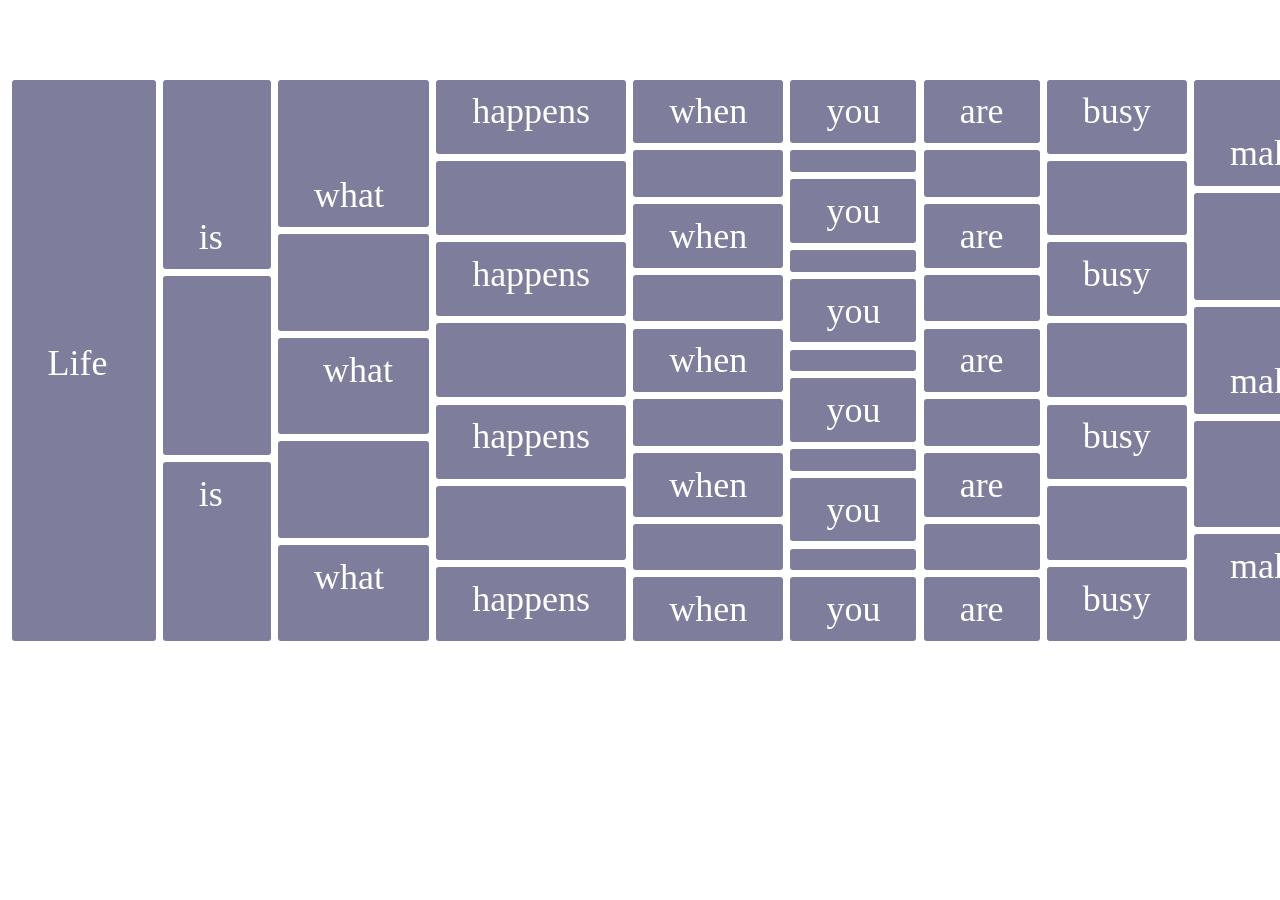
<file: all-html.html>
<html>
  <P>
    &emsp;
  </P>

  <p>
    &emsp;
  </p>

    <!doctype html>
<style>
.wrapper {
  display: flex;
}
.column {
  display: flex;
  flex-direction: column;
}
.column > div {
  font-size: 4vh;
  color: white;
  background: #7F7D9C;
  margin: .1em;
  padding: .3em 1em;
  border-radius: 3px;
  flex: 1;
}
</style>
<div class="wrapper">
  <div class="column">
    <div>&emsp;&emsp; &emsp; &emsp; &emsp; &emsp; &emsp; Life</div>
  </div>
  <div class="column">
    <div>&emsp; &emsp; &emsp; is</div>
    <div></div>
    <div>is</div>
  </div>
  <div class="column">
    <div>&emsp; &emsp; what</div>
    <div></div>
    <div>&nbsp;what</div>
    <div></div>
    <div>what</div>
  </div>
  <div class="column">
    <div>happens</div>
    <div></div>
    <div>happens</div>
    <div></div>
    <div>happens</div>
    <div></div>
    <div>happens</div>
  </div>
  <div class="column">
    <div>when</div>
    <div></div>
    <div>when</div>
    <div></div>
    <div>when</div>
    <div></div>
    <div>when</div>
    <div></div>
    <div>when</div>
  </div>
  <div class="column">
    <div>you</div>
    <div></div>
    <div>you</div>
    <div></div>
    <div>you</div>
    <div></div>
    <div>you</div>
    <div></div>
    <div>you</div>
    <div></div>
    <div>you</div>
  </div>
  <div class="column">
    <div>are</div>
    <div> </div>
    <div>are</div>
    <div> </div>
    <div>are</div>
    <div> </div>
    <div>are</div>
    <div> </div>
    <div>are</div>
  </div>
  <div class="column">
    <div>busy</div>
    <div></div>
    <div>busy</div>
    <div></div>
    <div>busy</div>
    <div></div>
    <div>busy</div>
  </div>
  <div class="column">
    <div>&ensp; making</div>
    <div></div>
    <div>&nbsp; making</div>
    <div></div>
    <div>making</div>
  </div>
  <div class="column">
    <div>&emsp; &emsp; &emsp;other</div>
    <div></div>
    <div>other</div>
  </div>
  <div class="column">
    <div>&emsp; &emsp; &emsp; &emsp; &emsp; &emsp; &emsp; &emsp; &emsp; &emsp; &emsp; plans.</div>
  </div>

</div>
</file>
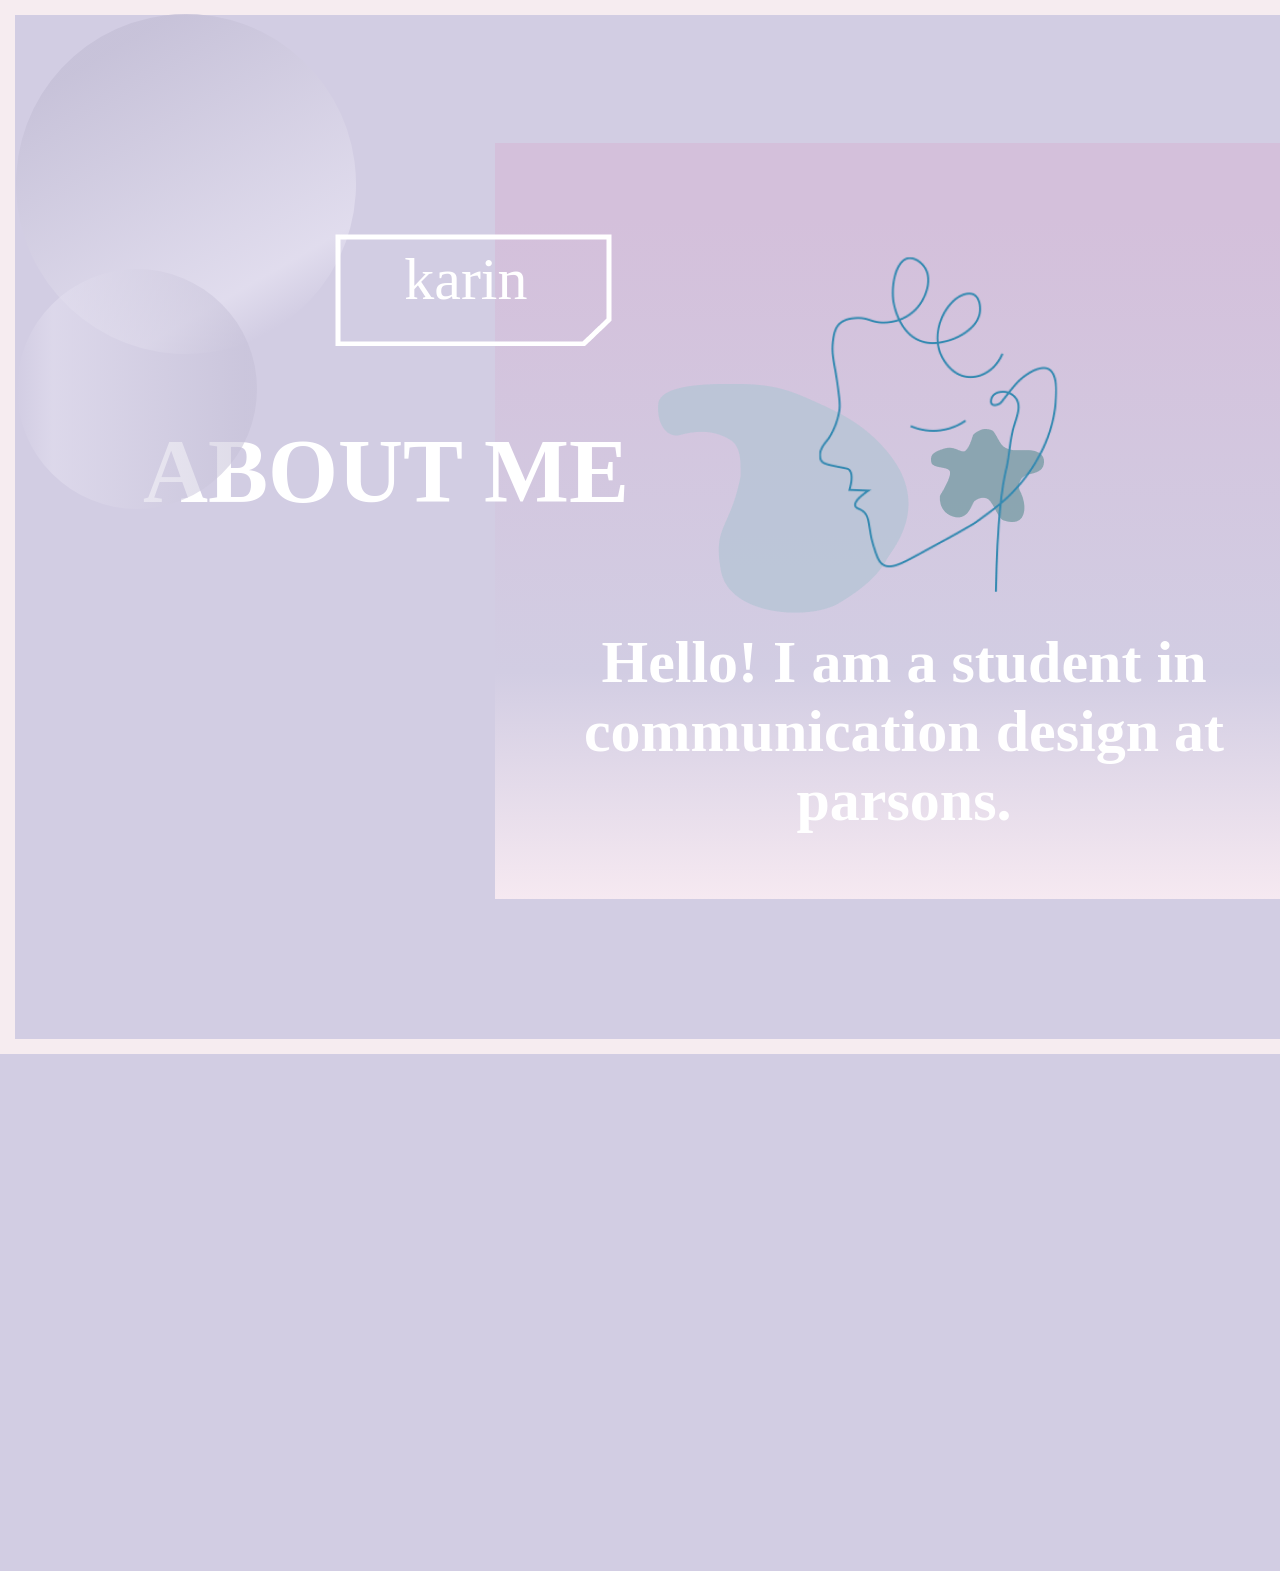
<file: About page/aboutpage.html>
<html>
    <head>
        <title>
           About me
        </title>

        <link rel="stylesheet" href="css/style.css"> 
    </head>

    <body>
       <header>
            <div class="rectangle">
                <img src="images/figure.png" />
                <h1 class="s1">Hello! I am a student in communication design at parsons.</h1>
                <h2>About me</h2>
            </div>

            <div class="circle"></div>
       </header>

       <aside></aside>    
      
       <section>
           <nav>
               <a href="#" class="white-text">
                   <span>karin</span>
               </a>      
           </nav> 
        </section>
       
    </body>
    
</html>
</file>
<file: abstract-web1/css/style.css>
body {
    margin: 0;
    width: 100%;
}

.grid-container {
    display: grid;
    grid-template-columns: 110px;
    grid-template-rows: 45px 45px;
    grid-auto-flow: column;
    background: #ECECEC;
    grid-gap: 40px 60px;
    padding: 59px;
    margin-bottom: 10px;
}    

.a {
    height: 90px;
    width: 90px;
    align-self: center;
    background: #9D90D1;
    grid-column: 1;
    grid-row: 1 / 3;
}

.b {
    height: 33px;
    background: #9D90D1;
    grid-column: 2;
    grid-row: 1 / 3;
    align-self: top;
}

.c {
    height: 33px;
    background: #9D90D1;
    grid-column: 2;
    grid-row: 2 / span 2;
    align-self: top;
}

@media (max-width: 400px) {
    .grid-container {
        grid-gap: 2px 8px;
        height: 20%;
        padding-left: 15px;
        padding-right: 15px;
        padding-bottom: 0px;
        padding-top: 8px;
        margin-bottom: 5px;
    }   
    
    .a {
        height: 70px;
        width: 70px;
        align-self: start;
    }

    .b {
        height: 23px;
    }
    
    .c {
        height: 23px;
    }
    
}

.grid-container2 {
    display: grid;
    grid-template-columns: repeat(2, 1fr);
    grid-template-rows: 150px 150px;
    grid-auto-flow: column;
    background: #ECECEC;
    grid-gap: 10px 64px;
    padding: 59px;
    margin-bottom: 1px;
}   

.d {
    width: 100%;
    height: 200px;
    background: #A7CDEF;
    grid-column: 1;
    grid-row: 2 / span 2;
}

@media (max-width: 400px) {
    .grid-container2 {
        grid-template-columns: repeat(1, 1fr);
        height: 70%;
        padding-left: 5px;
        padding-right: 5px;
        padding-bottom: 0px;
        margin-bottom: 0px;
    }   
    
    .d {
        height: 90%;
    }
}

main {
    display: grid;
}
main {
    display: grid;
}

.box1 {
    margin-top: 1px;
    background: #ECECEC;
    padding-left: 60px;
    padding-right: 60px;
    padding-top: 40px;
    padding-bottom: 40px;;
}

.box1 ul {
    list-style: none;
    margin: 0;
    padding:0;
    width: 100%;
    justify-items: center;
}

.box1 ul {
    display: grid;
    grid-template-columns: repeat(2, 1fr);
    grid-template-rows: 300px 180px;
    column-gap: 50px;
    row-gap: 40px;
}

.item {
    width: 100%;
    background: #9D90D1;
}

.item3 {
    height: 200px;
    width: 100%;
    background: #9D90D1;
    grid-column: 1 /span 2;
    grid-row: 2 / span 1;
}

@media (max-width: 400px) {
  
    .box1 {
        margin-top: 1px;
        height: 150%;
        background: #ECECEC;
        padding-left: 15px;
        padding-right: 15px;
        padding-top: 10px;
        padding-bottom: 40px;;
    }

    .box1 ul {
        display: grid;
        grid-template-columns: repeat(1, 1fr);
        grid-template-rows: 280px 280px 180px;
        column-gap: 25px;
        row-gap: 20px;
    }
    
    .box1 .item1 {
        grid-column: 1 /span 1;
        grid-row: 1 / span 1;
    }
    
    .box1 .item2 {
        grid-column: 1 /span 1;
        grid-row: 2 / span 1;
    }
    
    .box1 .item3 {
        grid-column: 1 /span 1;
        grid-row: 3 / span 1;
    }

}

.box2 header {
    width: 100%;
    height: 40px;
    background: #9D90D1;
    margin-bottom: 30px;
}

.box2 {
    margin-top: 20px;
    height: 550px;
    background: #ECECEC;
    padding-left: 60px;
    padding-right: 60px;
    padding-top: 40px;
    padding-bottom: 60px;;
}

.box2 ul {
    list-style: none;
    margin: 0;
    padding:0;
    width: 100%;
    justify-items: center;
}

.box2 ul {
    display: grid;
    grid-template-columns: repeat(2, 1fr);
    grid-template-rows: 300px 130px;
    column-gap: 50px;
    row-gap: 20px;
}

.item:first-child {
    grid-column-start: 1;
    grid-column-end: 2;
}

.box2 .item {
    width: 100%;
    background: #9D90D1;
}

@media (max-width: 400px) {
  
    .box2 {
        margin-top: 1px;
        height: 150%;
        background: #ECECEC;
        padding-left: 15px;
        padding-right: 15px;
        padding-top: 15px;
        padding-bottom: 20px;;
    }

    .box2 ul {
        display: grid;
        grid-template-columns: repeat(1, 1fr);
        grid-template-rows: 300px 130px 300px 130px;
        grid-auto-flow: column;
        column-gap: 25px;
        row-gap: 20px;
    }
    
    .box2 .item {
        width: 100%;
    }
}

.box3 header {
    width: 100%;
    height: 40px;
    background: #9D90D1;
    margin-bottom: 30px;
}

.box3 {
    margin-top: 20px;
    background: #ECECEC;
    padding-left: 60px;
    padding-right: 60px;
    padding-top: 40px;
    padding-bottom: 60px;;
}

.box3 ul {
    list-style: none;
    margin: 0;
    padding:0;
    justify-items: center;
}

.box3 ul {
    display: grid;
    grid-template-columns: repeat(4, 1fr);
    grid-template-rows: 350px;
    column-gap: 40px;
    row-gap: 20px;
}

.item:first-child {
    grid-column-start: 1;
    grid-column-end: 2;
}

.box3 .item {
    width: 100%;
    background: #9D90D1;
}

@media (max-width: 400px) {
  
    .box3 {
        padding-left: 15px;
        padding-right: 15px;
        padding-top: 15px;
        padding-bottom: 20px;;
    }

    .box3 ul {
        display: grid;
        grid-template-columns: repeat(1, 1fr);
        grid-template-rows: 300px 300px 300px 300px;
        column-gap: 25px;
        row-gap: 20px;
    }
    
    .box3 .item {
        width: 100%;
    }
}


.box4 header {
    width: 100%;
    height: 40px;
    background: #9D90D1;
    margin-bottom: 30px;
}

.box4 {
    margin-top: 30px;
    background: beige;
    padding-left: 60px;
    padding-right: 60px;
    padding-top: 60px;
    padding-bottom: 60px;;
}

.box4 ul {
    list-style: none;
    margin: 0;
    padding:0;
    justify-items: center;
}

.box4 ul {
    display: grid;
    grid-template-columns: repeat(3, 1fr);
    column-gap: 20px;
    row-gap: 20px;
}

.box4 .item {
    width: 100%;
    height: 200px;
    background: #9D90D1;
}

.box4 .item:first-child {
    grid-column-start: 1;
    grid-column-end: 2;
}

@media (max-width: 400px) {
  
    .box4 header {
        margin-bottom: 40px;
    }

    .box4 {
        padding-left: 15px;
        padding-right: 15px;
        padding-top: 40px;
        padding-bottom: 50px;
        margin-bottom: 10px;
    }

    .box4 ul {
        display: grid;
        grid-template-columns: repeat(1, 1fr);
        column-gap: 30px;
        row-gap: 40px;
    }
    
    .box4 .item {
        width: 100%;
    }
}

.box5 {
    margin-top: 30px;
    height: 220px;
    background: #ECECEC;
    padding-left: 60px;
    padding-right: 60px;
    padding-top: 60px;
    padding-bottom: 60px;;
}

.box5 ul {
    list-style: none;
    margin: 0;
    padding:0;
    display: grid;
    grid-template-rows: 200px;
    justify-items: center;
}

.box5 .item {
    width: 100%;
    background: #9D90D1;
}

.box5 .item:first-child {
    grid-column-start: 1;
    grid-column-end: 1;
}

@media (max-width: 400px) {
  
    .box5 {
        padding-left: 15px;
        padding-right: 15px;
        padding-top: 30px;
        padding-bottom: 20px;
        margin-bottom: 10px;
    }
}

.box6 header {
    width: 100%;
    height: 40px;
    background: #9D90D1;
    margin-bottom: 28px;
}

.box6 {
    margin-top: 30px;
    background: #ECECEC;
    padding-left: 60px;
    padding-right: 60px;
    padding-top: 20px;
    padding-bottom: 20px;;
}

.box6 ul {
    list-style: none;
    margin: 0;
    padding:0;
    width: 100%;
    justify-items: center;
}

.box6 ul {
    display: grid;
    grid-template-columns: repeat(3, 1fr);
    grid-template-rows: 350px 50px;
    column-gap: 28px;
    row-gap: 15px;
}

.box6 .item {
    width: 100%;
    background: #9D90D1;
}

.box6 .item:first-child {
    grid-column-start: 1;
    grid-column-end: 2;
}

@media (max-width: 400px) {
  
    .box6 header {
        margin-bottom: 40px;
    }

    .box6 {
        padding-left: 15px;
        padding-right: 15px;
        padding-top: 40px;
        padding-bottom: 50px;
        margin-bottom: 10px;
    }

    .box6 ul {
        display: grid;
        grid-template-columns: repeat(1, 1fr);
        grid-template-rows: 360px 60px 360px 60px 360px 60px;
        grid-auto-flow: column;
        column-gap: 30px;
        row-gap: 30px;
    }
    
    .box6 .item {
        width: 100%;
    }
}

.box7 header {
    width: 100%;
    height: 40px;
    background: #9D90D1;
    margin-bottom: 60px;
}

.box7 {
    margin-top: 40px;
    background: beige;
    padding-left: 60px;
    padding-right: 60px;
    padding-top: 28px;
    padding-bottom: 80px;;
}

.box7 ul {
    list-style: none;
    margin: 0;
    padding:0;
    width: 100%;
    justify-items: center;
}

.box7 ul {
    display: grid;
    grid-template-columns: repeat(4, 1fr);
    grid-template-rows: 330px;
    column-gap: 15px;
    row-gap: 20px;
}

.box7 .item {
    width: 100%;
    background: #9D90D1;
}

.box7 .item:first-child {
    grid-column-start: 1;
    grid-column-end: 2;
}

@media (max-width: 400px) {
  
    .box7 header {
        margin-bottom: 40px;
    }

    .box7 {
        padding-left: 15px;
        padding-right: 15px;
        padding-top: 40px;
        padding-bottom: 50px;
        margin-bottom: 10px;
    }

    .box7 ul {
        display: grid;
        grid-template-columns: repeat(1, 1fr);
        grid-template-rows: 300px 300px 300px 300px;
        column-gap: 30px;
        row-gap: 40px;
    }
    
    .box7 .item {
        width: 100%;
    }
}

.box8 header {
    width: 100%;
    height: 40px;
    background: #9D90D1;
    margin-bottom: 40px;
}

.box8 {
    margin-top: 25px;
    background: #ECECEC;
    padding-left: 60px;
    padding-right: 60px;
    padding-top: 30px;
    padding-bottom: 0px;;
}

.box8 ul {
    list-style: none;
    margin: 0;
    padding:0;
    width: 100%;
    justify-items: center;
}

.box8 ul {
    display: grid;
    grid-template-columns: repeat(4, 1fr);
    grid-template-rows: 300px 300px;
    column-gap: 35px;
    row-gap: 40px;
}

.box8 .item {
    width: 100%;
    background: #9D90D1;
}

.box8 .item1 {
    width: 100%;
    background: #9D90D1;
    grid-column: 1 /span 2;
    grid-row: 1 / span 2;
}

.box8 .item:first-child {
    grid-column-start: 1;
    grid-column-end: 2;
}

@media (max-width: 400px) {
  
    .box8 header {
        margin-bottom: 40px;
    }

    .box8 {
        padding-left: 15px;
        padding-right: 15px;
        padding-top: 40px;
        padding-bottom: 50px;
        margin-bottom: 10px;
        column-gap: 35px;
        row-gap: 20px;
    }

    .box8 ul {
        display: grid;
        grid-template-columns: repeat(1, 1fr);
        grid-template-rows: 300px 300px 300px 300px 300px;
        column-gap: 30px;
        row-gap: 30px;
    }
    
    .box8 .item {
        height: 300px;
    }

    .box8 .item1 {
        grid-column: 1 /span 1;
        grid-row: 1 / span 1;
    }
}

.box9 header {
    height: 40px;
    background: #9D90D1;
    margin-bottom: 50px;
}

.box9 {
    margin-top: 60px;
    background: #ECECEC;
    padding-left: 60px;
    padding-right: 60px;
    padding-top: 45px;
    padding-bottom: 45px;;
}

.box9 ul {
    list-style: none;
    margin: 0;
    padding:0;
    width: 100%;
    justify-items: center;
}

.box9 ul {
    display: grid;
    grid-template-columns: repeat(4, 1fr);
    grid-template-rows: 145px 87px;
    column-gap: 40px;
    row-gap: 25px;
}

.box9 .item {
    background: #9D90D1;
    justify-self: stretch;
}

.box9 .item:first-child {
    grid-column-start: 1;
    grid-column-end: 2;
}

@media (max-width: 400px) {
  
    .box9 header {
        margin-bottom: 40px;
    }

    .box9 {
        padding-left: 15px;
        padding-right: 15px;
        padding-top: 40px;
        padding-bottom: 50px;
        margin-bottom: 10px;
    }

    .box9 ul {
        display: grid;
        width: 100%;
        grid-template-columns: repeat(1, 1fr);
        grid-template-rows: 145px 87px 145px 87px 145px 87px 145px 87px;
        grid-auto-flow: column;
        column-gap: 0px;
        row-gap: 20px;
    }
    
    .box9 .item {
        width: 100%;
    }
}

.box10 header {
    height: 40px;
    background: #9D90D1;
    margin-bottom: 40px;
}

.box10 {
    margin-top: 80px;
    background: #ECECEC;
    padding-left: 60px;
    padding-right: 60px;
    padding-top: 45px;
    padding-bottom: 60px;;
}

.box10 ul {
    list-style: none;
    margin: 0;
    padding:0;
    width: 100%;
    justify-items: center;
}

.box10 ul {
    display: grid;
    grid-template-columns: repeat(5, 1fr);
    grid-template-rows: 268px 100px;
    column-gap: 40px;
    row-gap: 25px;
}

.box10 .item {
    width: 100%;
    background: #9D90D1;
}

.box10 .item:first-child {
    grid-column-start: 1;
    grid-column-end: 2;
}

@media (max-width: 400px) {
  
    .box10 header {
        margin-bottom: 40px;
    }

    .box10 {
        margin-top: 60px;
        padding-left: 15px;
        padding-right: 15px;
        padding-top: 40px;
        padding-bottom: 50px;
        margin-bottom: 10px;
    }

    .box10 ul {
        display: grid;
        width: 100%;
        grid-template-columns: repeat(1, 1fr);
        grid-template-rows: 268px 116px 268px 116px 268px 116px 268px 116px;
        grid-auto-flow: column;
        column-gap: 0px;
        row-gap: 20px;
    }
    
    .box10 .item {
        width: 100%;
    }
}

.box11 {
    margin-top: 50px;
    height: 100px;
    background: beige;
    padding-left: 60px;
    padding-right: 60px;
    padding-top: 45px;
    padding-bottom: 35px;;
}

.box11 ul {
    list-style: none;
    margin: 0;
    padding:0;
    width: 100%;
    justify-items: center;
}

.box11 ul {
    display: grid;
    grid-template-rows: 50% 50%;
    column-gap: 25px;
    row-gap: 25px;
}

.box11 .item {
    width: 100%;
    height: 30px;
    background: #9D90D1;
}

.box11 .item:first-child {
    grid-column-start: 1;
    grid-column-end: 1;
}

@media (max-width: 400px) {
  
    .box11 header {
        margin-bottom: 40px;
    }

    .box11 {
        margin-top: 60px;
        padding-left: 15px;
        padding-right: 15px;
        padding-top: 30px;
        padding-bottom: 10px;
        margin-bottom: 10px;
    }

    .box11 ul {
        display: grid;
        grid-template-rows: 50% 50%;
        row-gap: 20px;

    }
    
    .box11 .item {
        width: 100%;
    }
}


.box12 header {
    height: 30px;
    width: 100%;
    margin-top: 20px;
    margin-bottom: 20px;
    background: #9D90D1;
}

.box12 {
    margin-top: 20px;
    background: #ECECEC;
    padding-left: 60px;
    padding-right: 60px;
    padding-top: 25px;
    padding-bottom: 60px;;
}

.box12 ul {
    list-style: none;
    margin: 0;
    padding:0;
    width: 100%;
    justify-items: center;
}

.box12 ul {
    display: grid;
    grid-template-columns: repeat(4, 1fr);
    grid-template-rows: 218px 218px;
    column-gap: 40px;
    row-gap: 50px;

}

.box12 .item1 {
    width: 100%;
    height: 485px;
    background: #9D90D1;
    grid-column: 1 / span 1;
    grid-row: 1 / span 2;
}

.box12 .item2 {
    height: 485px;
    background: #9D90D1;
    grid-column: 2 / span 1;
    grid-row: 1 / span 2;
}

.box12 .item2 {
    width: 100%;
    background: #9D90D1;
}

.box12 .item:first-child {
    grid-column-start: 1;
    grid-column-end: 3;
}

@media (max-width: 400px) {
    .box12 header {
        height:40px;
        margin-top: 10px;
        margin-bottom: 20px;
    }

    .box12 {
        padding-left: 15px;
        padding-right: 15px;
        padding-top: 25px;
        padding-bottom: 30px;;
    }

    .box12 ul {
        list-style: none;
        margin: 0;
        padding:0;
        width: 100%;
        justify-items: center;
    }
    
    .box12 ul {
        display: grid;
        grid-template-columns: repeat(1, 1fr);
        grid-template-rows: 100px;
        column-gap: 0px;
        row-gap: 10px;
    }

    .box12 .item {
        display: none;
    }

    .box12 .item1 {
        width: 100%;
        height:100px;
    }
    
    .box12 .item2 {
        display: none;
    }
}
</file>
<file: abstract-web2/css/style.css>
body {
    margin: 0;
    width:100%
}

.grid-container {
    display: grid;
    grid-template-columns: 110px;
    grid-template-rows: 45px 45px;
    grid-auto-flow: column;
    height: 100px;
    background: #ECECEC;
    grid-gap: 40px 60px;
    padding: 59px;
    margin-bottom: 15px;
}   

.a {
    height: 90px;
    width: 90px;
    align-self: center;
    background: #9D90D1;
    grid-column: 1;
    grid-row: 1 / 3;
}

.b {
    height: 33px;
    background: #9D90D1;
    grid-column: 2;
    grid-row: 1 / 3;
    align-self: top;
}

.c {
    height: 33px;
    background: #9D90D1;
    grid-column: 2;
    grid-row: 2 / span 2;
    align-self: top;
}

.grid-container2 {
    display: grid;
    grid-template-columns: 100%;
    grid-template-rows: 150px 150px;
    grid-auto-flow: column;
    height: 350px;
    background: #ECECEC;
    grid-gap: 10px 64px;
    padding: 59px;
    margin-bottom: 15px;
}   

.d {
    height: 200px;
    background: #A7CDEF;
    grid-column: 1;
    grid-row: 2 / span 2;
    align-self: top;
}

@media (max-width: 900px) {
    .grid-container2 {
        padding: 30px;
        margin-bottom: 15px;
    }   
    
}

main {
    display: grid;
}

.grid1 {
    display: grid;
    grid-template-columns: 25% auto 25%;
  }

.sidebar-left {
    grid-column: 1;
    background-color: beige;
  }
  
.box1 {
    position: center;
    grid-column: 2;
    margin-left: 15px;
    margin-right: 15px;
    height: 875px;
    background: #ECECEC;
    padding-left: 60px;
    padding-right: 60px;
    padding-top: 40px;
    padding-bottom: 40px;;
}
  
.sidebar-right {
    grid-column: 3;
    background-color: beige;
}
  
aside ul {
    margin: 0;
    padding: 0;
}

aside li {
    list-style: none;
    padding: 33px;
}

aside li div {
    background: #9D90D1;
    height: 212px;
    width: 100%;
}

.box1 ul {
    list-style: none;
    margin: 0;
    padding:0;
    width: 100%;
}

.box1 ul {
    display: grid;
    grid-template-rows: 120px 250px 280px;
    column-gap: 50px;
    row-gap: 40px;
}

.item1 {
    width: 100%;
    background: #9D90D1;
    grid-row: 1 / span 1;
}

.item2 {
    width: 100%;
    background: #9D90D1;
    grid-row: 2 / span 1;
}

.item3 {
    width: 100%;
    background: #9D90D1;
    grid-row: 3 / span 1;
}


@media (max-width: 900px) {
    
    .sidebar-left{
        display: none;
    }

    .grid1 {
        grid-template-columns: auto 25%;
    }

    .box1 {
        grid-column: 1;
        padding-left: 30px;
        padding-right: 30px;
        padding-top: 20px;
        padding-bottom: 20px;;
    }
    
    .box1 ul {
        display: grid;
        grid-template-rows: 120px 250px 280px;
        column-gap: 30px;
        row-gap: 20px;
    }

    .sidebar-right {
        grid-column: 2;
        background-color: beige;
    }

    aside li {
        padding-top: 40px;
        padding-left: 20px;
        padding-right: 20px;
    }

    aside li div {
        height: 120px;
    }
    
}

.box2 header {
    height: 140px;
    background: #9D90D1;
    margin-bottom: 30px;
}

.box2 {
    margin-top: 20px;
    background: #ECECEC;
    padding-left: 60px;
    padding-right: 60px;
    padding-top: 40px;
    padding-bottom: 70px;;
}

.box2 ul {
    list-style: none;
    margin: 0;
    padding:0;
    justify-items: center;
}

.box2 ul {
    display: grid;
    grid-template-columns: repeat(3, 1fr);
    column-gap: 50px;
    row-gap: 20px;
}

.box2 .item {
    height: 400px;
    width: 100%;
    background: #9D90D1;
}

.item:first-child {
    grid-column-start: 1;
    grid-column-end: 2;
}

@media (max-width: 900px) {

    .box2 {
        padding-left: 30px;
        padding-right: 30px;
        padding-top: 20px;
        padding-bottom: 40px;;
    }
    .box2 ul {
        grid-template-columns: repeat(2, 1fr);
        column-gap: 30px;
        row-gap: 20px;
    }

    .box2 .item { 
        width:100%;
    }
    
}

.box3 {
    margin-top: 20px;
    background: #ECECEC;
    padding-left: 0px;
    padding-right: 0px;
    padding-top: 40px;
    padding-bottom: 0px;;
}

.box3 header {
    height: 150px;
    background: #9D90D1;
    margin-top: 20px;
    margin-bottom: 0px;
}

.box3 ul {
    list-style: none;
    margin: 0;
    padding:0;
    justify-items: center;
}

.box3 ul {
    display: grid;
    grid-template-columns: 25%;
    column-gap: 80px;
    row-gap: 80px;
}

.box3 .item {
    height: 350px;
    width: 100%;
    background: #9D90D1;
    margin-left: 450px;
    margin-bottom: 10px;
}

.item:first-child {
    grid-column-start: 1;
    grid-column-end: 2;
}

@media (max-width: 900px) {
    .box3 .item {
     width: 150%;
     margin-left: 180px;
     margin-bottom: 10px;
   }

}


.box12 header {
    height: 30px;
    background: #9D90D1;
    margin-top: 20px;
    margin-bottom: 50px;
}

.box12 {
    margin-top: 20px;
    background: #ECECEC;
    padding-left: 60px;
    padding-right: 60px;
    padding-top: 25px;
    padding-bottom: 60px;;
}

.box12 ul {
    list-style: none;
    margin: 0;
    padding:0;
    justify-items: center;
}

.box12 ul {
    display: grid;
    grid-template-columns: repeat(4, 1fr);
    grid-template-rows: 218px 218px;
    column-gap: 40px;
    row-gap: 50px;
    margin-bottom: 50px;
}

.box12 .item1 {
    height: 485px;
    background: #9D90D1;
    grid-column: 1 /span 1;
    grid-row: 1 / span 2;
}

.box12 .item2 {
    height: 485px;
    background: #9D90D1;
    grid-column: 2 /span 1;
    grid-row: 1 / span 2;
}

.box12 .item {
    width:100%;
    background: #9D90D1;
}

@media (max-width: 900px) {

    .box12 header {
        margin-top: 10px;
        margin-bottom: 20px;
    }

    .box12 {
        padding-left: 30px;
        padding-right: 30px;
        padding-top: 25px;
        padding-bottom: 30px;;
    }

    .box12 ul {
        display: grid;
        grid-template-columns: repeat(2, 1fr);
        grid-template-rows: 218px 218px 218px;
        column-gap: 20px;
        row-gap: 10px;
        margin-bottom: 30px;
    }

    .box12 .item1 {
        height: 100%;
        grid-column: 1 /span 1;
        grid-row: 1 / span 1;
    }
    
    .box12 .item2 {
        height: 100%;
        background: #9D90D1;
        grid-column: 2 /span 1;
        grid-row: 1 / span 1;
    }

    .box12 .item {
        width: 100%;
    }

}
</file>
<file: About page/css/style.css>
body {
    border: 15px solid #F6ECF0;
    margin: 0;
    height: 1024px;
    width: 1440px;
    background-color: #D2CDE3;
}

.rectangle{
    height: 756px;
    width: 818px;
    position: relative; 
    top: 128px;
    left: 480px;
    margin-right: 103px;
    margin-bottom: 108px;
    background: linear-gradient(180deg, rgba(212, 192, 219, 1) 10%, rgba(210, 205, 227, 1) 70%, rgba(246, 233, 241, 1) 100%); 
}

h2{
    color: white;
    font-size: 90px;
    position: relative;
    left: -518px;
    top: -520px;
    text-align: center;
    text-transform: uppercase;
}

.s1{
    color: white;
    font-size: 60px;
    text-align: center;
    position: relative;
    top: -30px;
    width: 710px
}

img {
    position: relative;
    left: 80px;
    top: 30px;
}

h1 {
    font-size: 65px;
    width: 710px;
    margin-left: auto;
    margin-right: auto;
}

nav a {
    display: inline-block;
    font-size: 60px;
    text-decoration: none;
    position: relative;
    top:-1225px;
    left:320px;    
}

.white-text {
    color: white;
    background-image: url(../images/shape.png);
    text-align: center;
    width: 277px;
    height: 112px;
}

span {
    position: absolute;
    left: 25%;
    top: 10%; 
}

.circle{
    height: 340px;
    width: 340px;
    background: linear-gradient(180deg, rgba(197, 192, 215, 0.8) 5%, rgba(228, 224, 240, 0.8) 85%, rgba(210, 205, 227, 0.75) 100%);
    border-radius: 50%;
    position: relative;
    top: -865px;
    left: 1px;
    transform: rotate(-30deg);
}

aside{
    height: 240px;
    width: 240px;
    background: linear-gradient(180deg, rgba(197, 192, 215, 0.8) 5%, rgba(228, 224, 240, 0.8) 85%, rgba(210, 205, 227, 0.75) 100%);
    border-radius: 50%;
    position: relative;
    top: -950px;
    left: 2px;
    opacity: 70%;
    transform: rotate(90deg);
}
</file>
